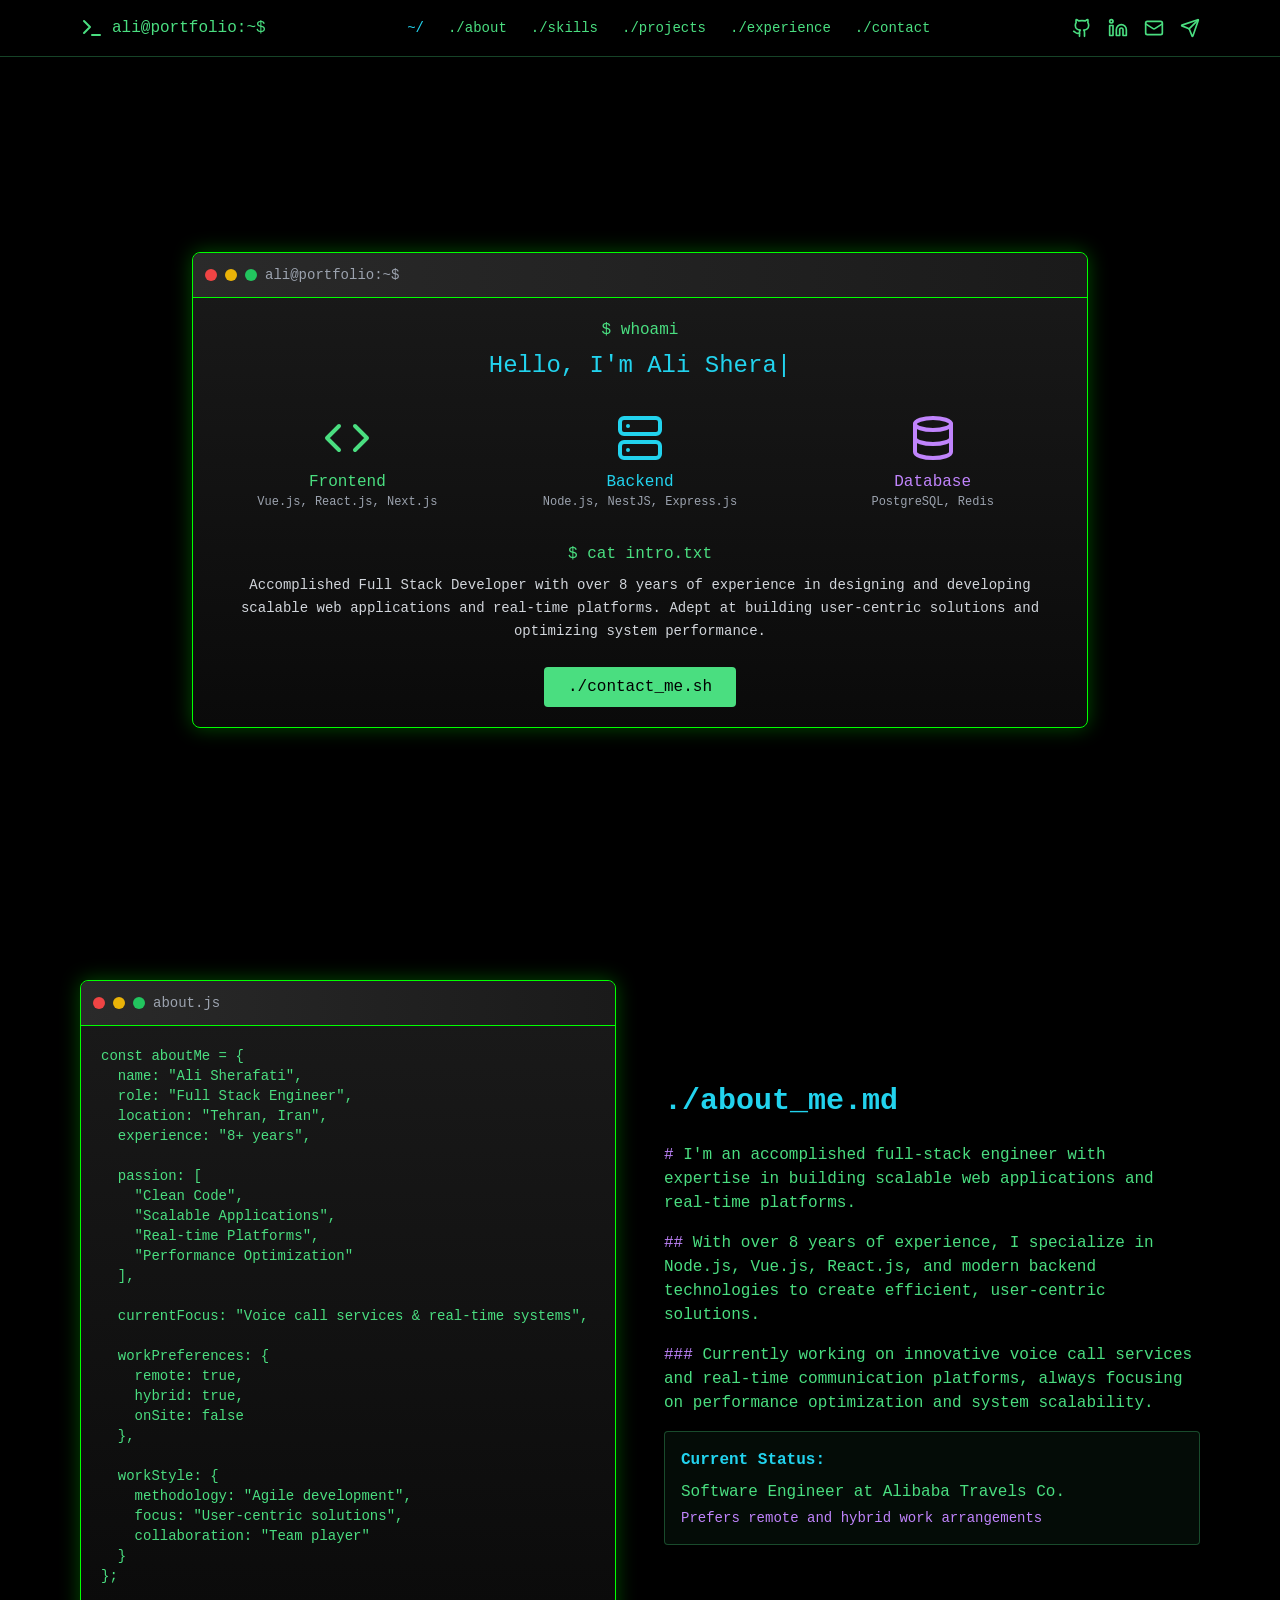
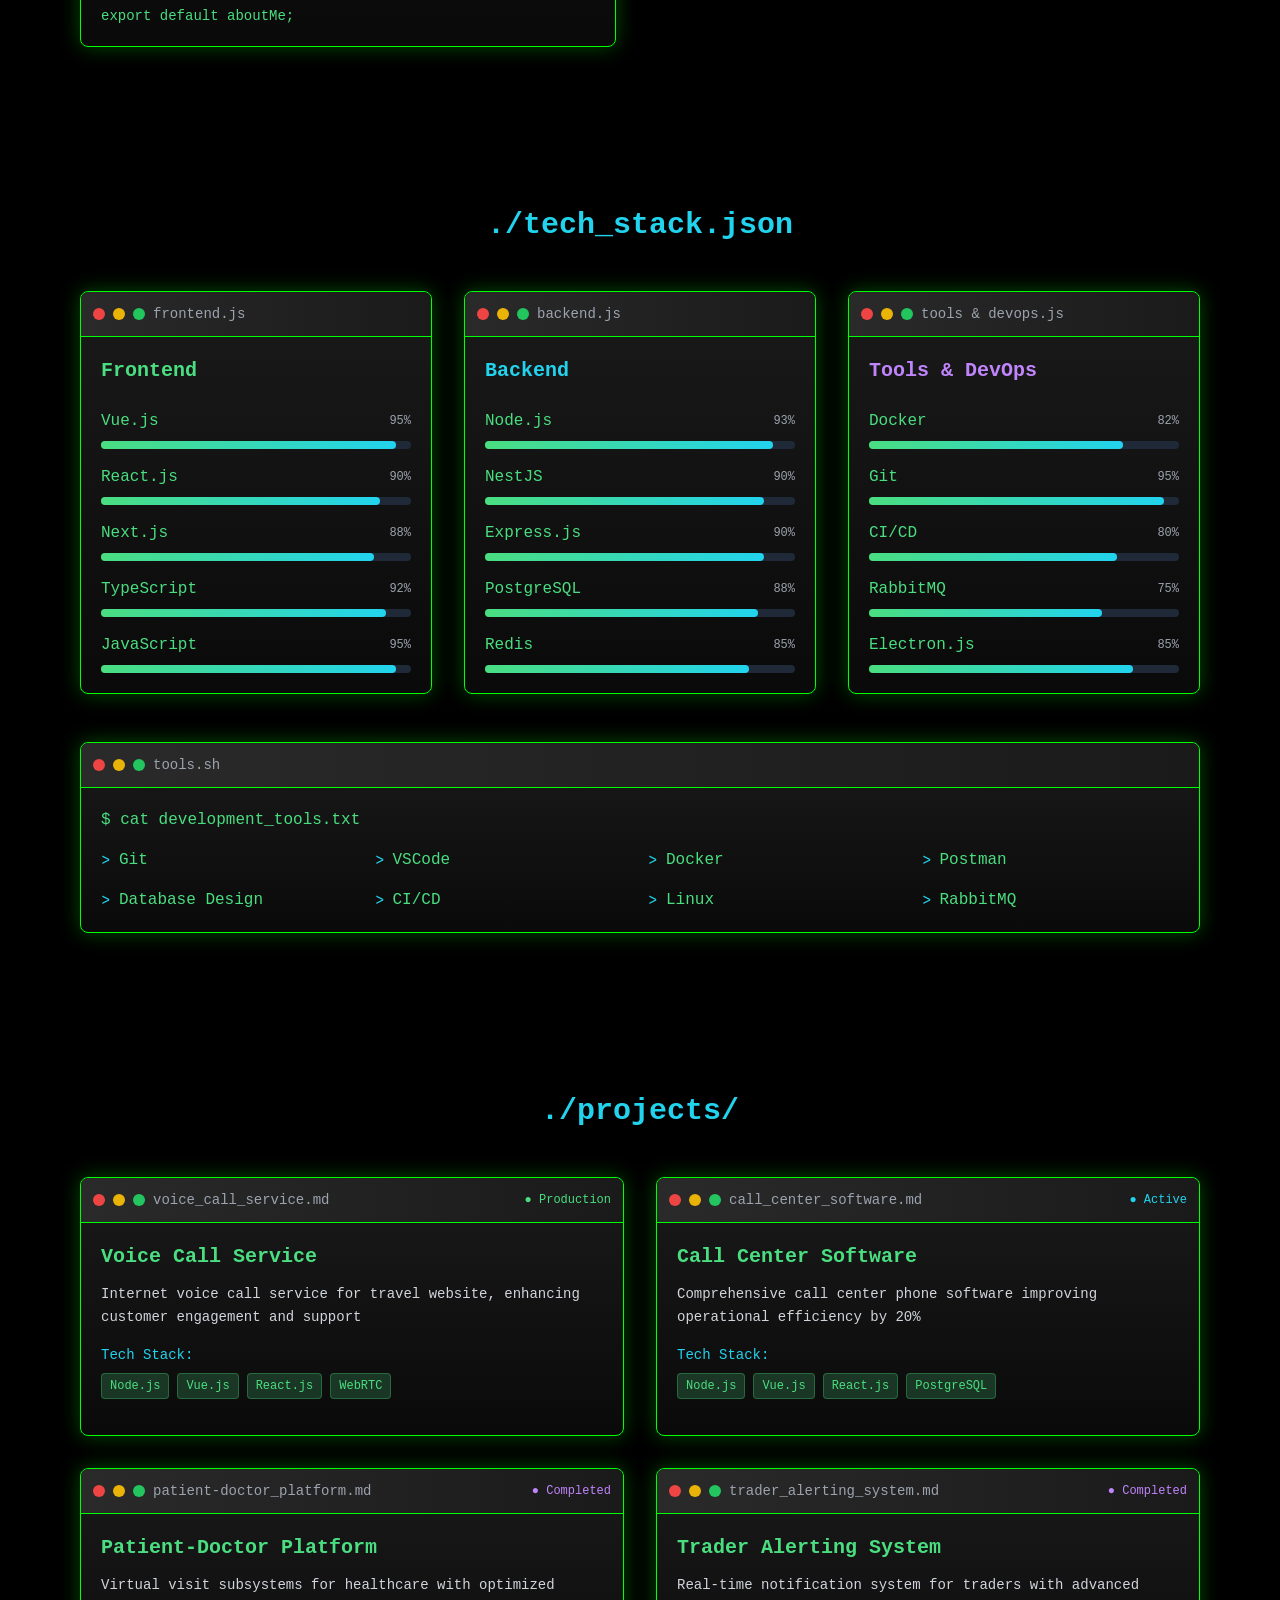
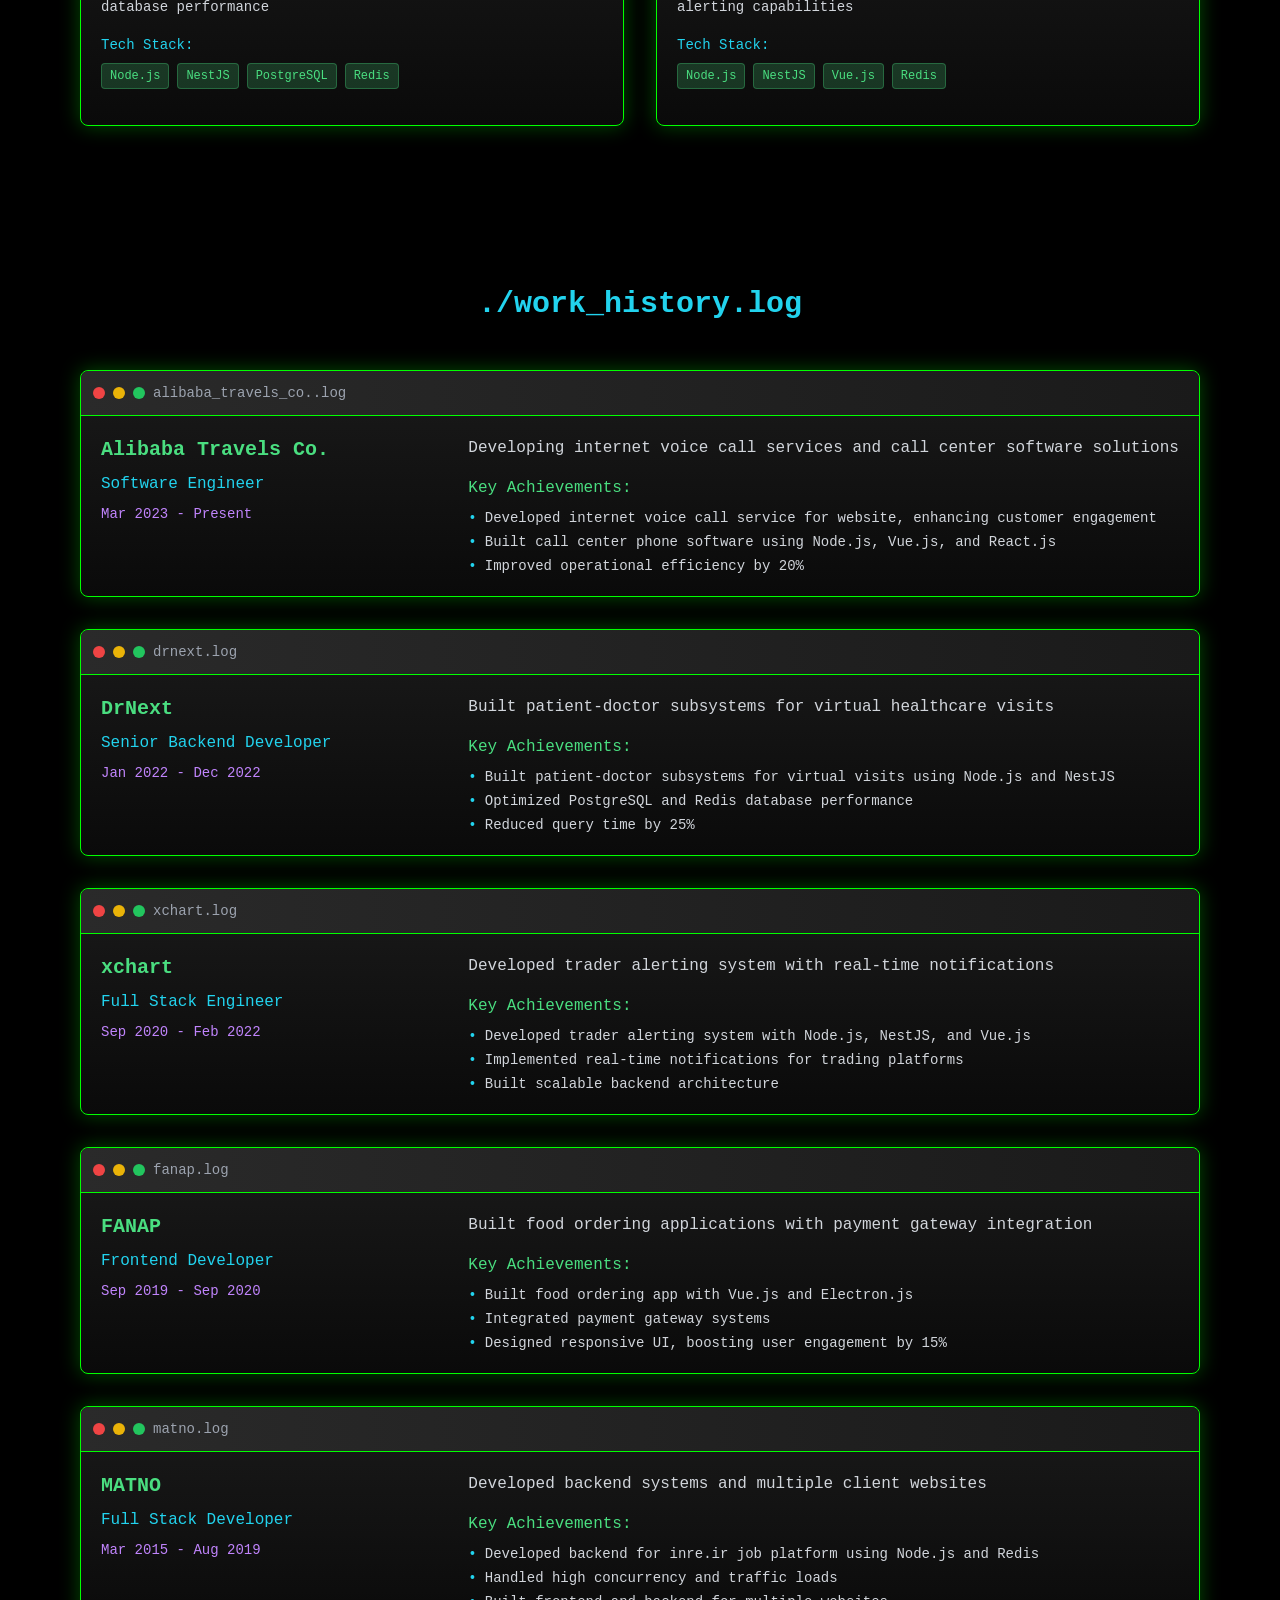
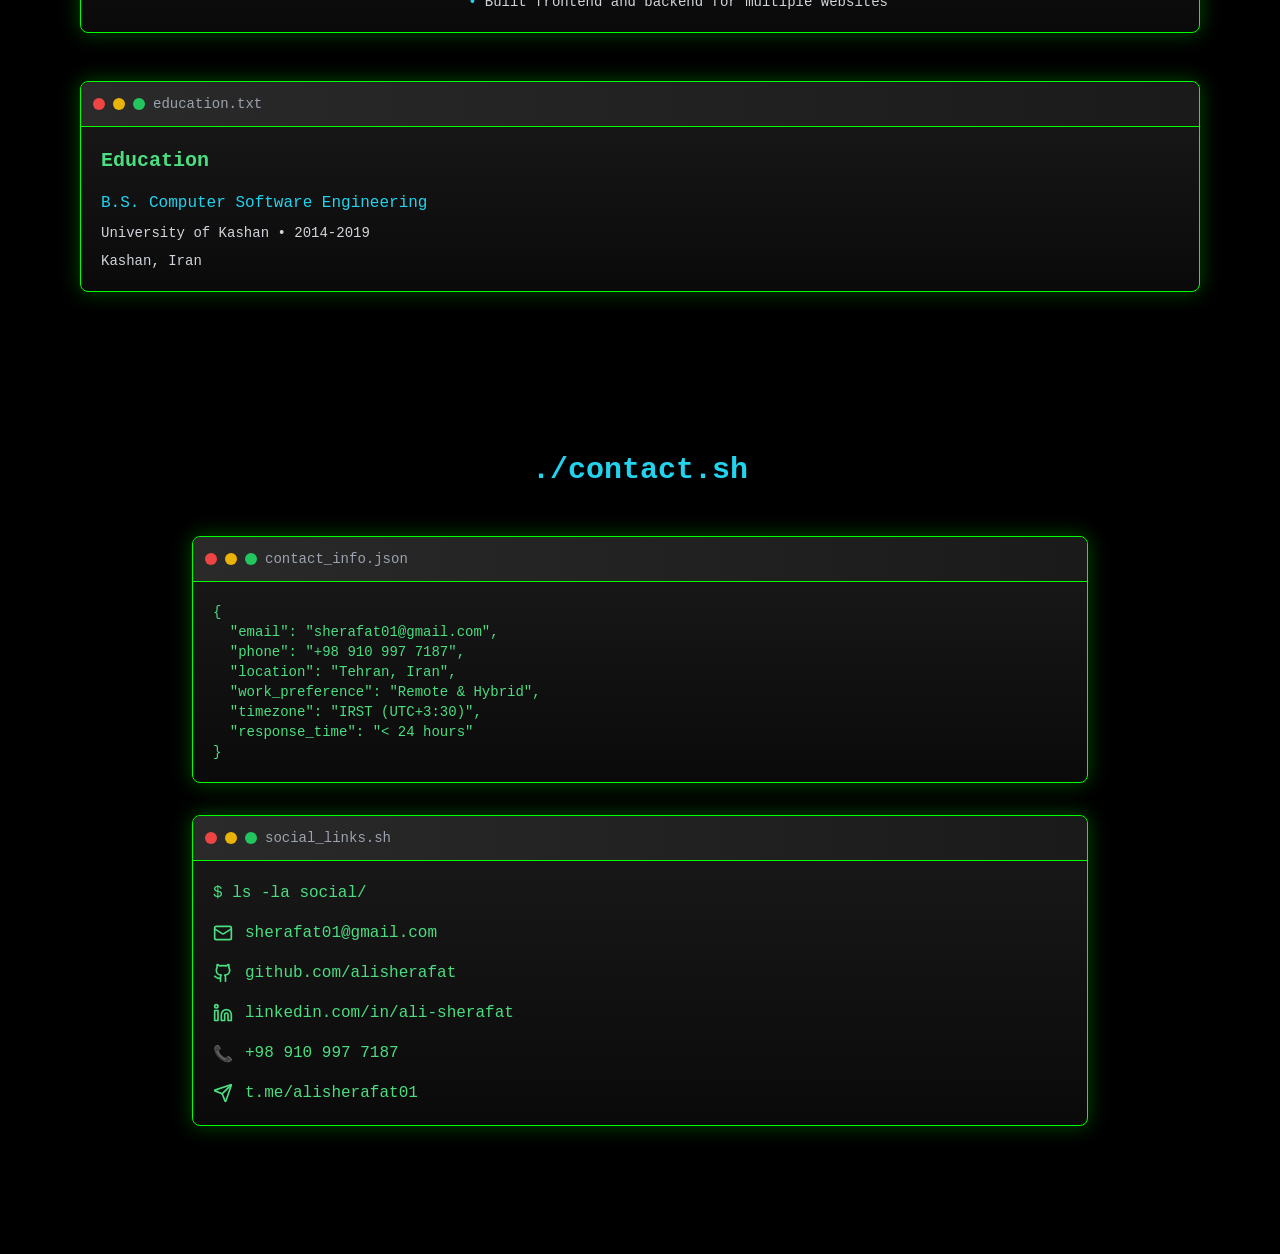
<file: index.html>
<!DOCTYPE html><html lang="en" class="dark"><head><meta charSet="utf-8"/><meta name="viewport" content="width=device-width, initial-scale=1"/><link rel="stylesheet" href="/_next/static/css/a63e95c806334008.css" crossorigin="" data-precedence="next"/><link rel="preload" as="script" fetchPriority="low" href="/_next/static/chunks/webpack-2b789797763a04c6.js" crossorigin=""/><script src="/_next/static/chunks/fd9d1056-293912c3b635b0b5.js" async="" crossorigin=""></script><script src="/_next/static/chunks/472-acbdd466fb21f2fa.js" async="" crossorigin=""></script><script src="/_next/static/chunks/main-app-7c15174559ef774b.js" async="" crossorigin=""></script><script src="/_next/static/chunks/app/page-2a025b56507ba283.js" async=""></script><title>Ali Sherafati - Full Stack Engineer</title><meta name="description" content="Portfolio of an accomplished full stack engineer with 8+ years of experience"/><script src="/_next/static/chunks/polyfills-c67a75d1b6f99dc8.js" crossorigin="" noModule=""></script></head><body class="__variable_e8ce0c __variable_3c557b font-sans bg-black text-green-400 antialiased"><div class="min-h-screen bg-black"><main class="relative min-h-screen bg-black"><canvas class="matrix-bg" style="position:fixed;top:0;left:0;z-index:-1"></canvas><nav class="fixed top-0 left-0 right-0 z-50 bg-black/90 backdrop-blur-sm border-b border-green-400/30"><div class="max-w-6xl mx-auto px-4 py-4"><div class="flex items-center justify-between"><div class="flex items-center space-x-2"><svg xmlns="http://www.w3.org/2000/svg" width="24" height="24" viewBox="0 0 24 24" fill="none" stroke="currentColor" stroke-width="2" stroke-linecap="round" stroke-linejoin="round" class="lucide lucide-terminal w-6 h-6 text-green-400"><polyline points="4 17 10 11 4 5"></polyline><line x1="12" x2="20" y1="19" y2="19"></line></svg><span class="font-mono text-green-400">ali@portfolio:~$</span></div><div class="hidden md:flex items-center space-x-6"><button class="font-mono text-sm transition-colors hover:text-cyan-400 text-cyan-400">~/</button><button class="font-mono text-sm transition-colors hover:text-cyan-400 text-green-400">./about</button><button class="font-mono text-sm transition-colors hover:text-cyan-400 text-green-400">./skills</button><button class="font-mono text-sm transition-colors hover:text-cyan-400 text-green-400">./projects</button><button class="font-mono text-sm transition-colors hover:text-cyan-400 text-green-400">./experience</button><button class="font-mono text-sm transition-colors hover:text-cyan-400 text-green-400">./contact</button></div><div class="flex items-center space-x-4"><a href="https://github.com/alisherafat" target="_blank" rel="noopener noreferrer" class="text-green-400 hover:text-cyan-400 transition-colors"><svg xmlns="http://www.w3.org/2000/svg" width="24" height="24" viewBox="0 0 24 24" fill="none" stroke="currentColor" stroke-width="2" stroke-linecap="round" stroke-linejoin="round" class="lucide lucide-github w-5 h-5"><path d="M15 22v-4a4.8 4.8 0 0 0-1-3.5c3 0 6-2 6-5.5.08-1.25-.27-2.48-1-3.5.28-1.15.28-2.35 0-3.5 0 0-1 0-3 1.5-2.64-.5-5.36-.5-8 0C6 2 5 2 5 2c-.3 1.15-.3 2.35 0 3.5A5.403 5.403 0 0 0 4 9c0 3.5 3 5.5 6 5.5-.39.49-.68 1.05-.85 1.65-.17.6-.22 1.23-.15 1.85v4"></path><path d="M9 18c-4.51 2-5-2-7-2"></path></svg></a><a href="https://www.linkedin.com/in/ali-sherafat" target="_blank" rel="noopener noreferrer" class="text-green-400 hover:text-cyan-400 transition-colors"><svg xmlns="http://www.w3.org/2000/svg" width="24" height="24" viewBox="0 0 24 24" fill="none" stroke="currentColor" stroke-width="2" stroke-linecap="round" stroke-linejoin="round" class="lucide lucide-linkedin w-5 h-5"><path d="M16 8a6 6 0 0 1 6 6v7h-4v-7a2 2 0 0 0-2-2 2 2 0 0 0-2 2v7h-4v-7a6 6 0 0 1 6-6z"></path><rect width="4" height="12" x="2" y="9"></rect><circle cx="4" cy="4" r="2"></circle></svg></a><a href="mailto:sherafat01@gmail.com" class="text-green-400 hover:text-cyan-400 transition-colors"><svg xmlns="http://www.w3.org/2000/svg" width="24" height="24" viewBox="0 0 24 24" fill="none" stroke="currentColor" stroke-width="2" stroke-linecap="round" stroke-linejoin="round" class="lucide lucide-mail w-5 h-5"><rect width="20" height="16" x="2" y="4" rx="2"></rect><path d="m22 7-8.97 5.7a1.94 1.94 0 0 1-2.06 0L2 7"></path></svg></a><a href="https://t.me/alisherafat01" target="_blank" rel="noopener noreferrer" class="text-green-400 hover:text-cyan-400 transition-colors"><svg xmlns="http://www.w3.org/2000/svg" width="24" height="24" viewBox="0 0 24 24" fill="none" stroke="currentColor" stroke-width="2" stroke-linecap="round" stroke-linejoin="round" class="lucide lucide-send w-5 h-5"><path d="M14.536 21.686a.5.5 0 0 0 .937-.024l6.5-19a.496.496 0 0 0-.635-.635l-19 6.5a.5.5 0 0 0-.024.937l7.93 3.18a2 2 0 0 1 1.112 1.11z"></path><path d="m21.854 2.147-10.94 10.939"></path></svg></a></div></div></div></nav><section id="home" class="min-h-screen flex items-center justify-center pt-20"><div class="max-w-6xl mx-auto px-4 text-center"><div class="terminal-window max-w-4xl mx-auto"><div class="terminal-header flex items-center space-x-2"><div class="flex space-x-2"><div class="w-3 h-3 bg-red-500 rounded-full"></div><div class="w-3 h-3 bg-yellow-500 rounded-full"></div><div class="w-3 h-3 bg-green-500 rounded-full"></div></div><span class="font-mono text-sm text-gray-400">ali@portfolio:~$</span></div><div class="terminal-content"><div class="mb-8"><p class="font-mono text-green-400 mb-2">$ whoami</p><div class="font-mono text-xl md:text-2xl text-cyan-400 mb-4"><span class="cursor">|</span></div></div><div class="grid grid-cols-1 md:grid-cols-3 gap-6 mt-8"><div class="text-center"><svg xmlns="http://www.w3.org/2000/svg" width="24" height="24" viewBox="0 0 24 24" fill="none" stroke="currentColor" stroke-width="2" stroke-linecap="round" stroke-linejoin="round" class="lucide lucide-code w-12 h-12 text-green-400 mx-auto mb-2"><polyline points="16 18 22 12 16 6"></polyline><polyline points="8 6 2 12 8 18"></polyline></svg><p class="font-mono text-green-400">Frontend</p><p class="font-mono text-xs text-gray-400">Vue.js, React.js, Next.js</p></div><div class="text-center"><svg xmlns="http://www.w3.org/2000/svg" width="24" height="24" viewBox="0 0 24 24" fill="none" stroke="currentColor" stroke-width="2" stroke-linecap="round" stroke-linejoin="round" class="lucide lucide-server w-12 h-12 text-cyan-400 mx-auto mb-2"><rect width="20" height="8" x="2" y="2" rx="2" ry="2"></rect><rect width="20" height="8" x="2" y="14" rx="2" ry="2"></rect><line x1="6" x2="6.01" y1="6" y2="6"></line><line x1="6" x2="6.01" y1="18" y2="18"></line></svg><p class="font-mono text-cyan-400">Backend</p><p class="font-mono text-xs text-gray-400">Node.js, NestJS, Express.js</p></div><div class="text-center"><svg xmlns="http://www.w3.org/2000/svg" width="24" height="24" viewBox="0 0 24 24" fill="none" stroke="currentColor" stroke-width="2" stroke-linecap="round" stroke-linejoin="round" class="lucide lucide-database w-12 h-12 text-purple-400 mx-auto mb-2"><ellipse cx="12" cy="5" rx="9" ry="3"></ellipse><path d="M3 5V19A9 3 0 0 0 21 19V5"></path><path d="M3 12A9 3 0 0 0 21 12"></path></svg><p class="font-mono text-purple-400">Database</p><p class="font-mono text-xs text-gray-400">PostgreSQL, Redis</p></div></div><div class="mt-8"><p class="font-mono text-green-400 mb-2">$ cat intro.txt</p><p class="font-mono text-gray-300 text-sm leading-relaxed">Accomplished Full Stack Developer with over 8 years of experience in designing and developing scalable web applications and real-time platforms. Adept at building user-centric solutions and optimizing system performance.</p></div><div class="mt-6 flex justify-center"><button class="font-mono text-black bg-green-400 px-6 py-2 rounded hover:bg-cyan-400 transition-colors">./contact_me.sh</button></div></div></div></div></section><section id="about" class="py-20"><div class="max-w-6xl mx-auto px-4"><div class="grid grid-cols-1 lg:grid-cols-2 gap-12 items-center"><div class="terminal-window"><div class="terminal-header flex items-center space-x-2"><div class="flex space-x-2"><div class="w-3 h-3 bg-red-500 rounded-full"></div><div class="w-3 h-3 bg-yellow-500 rounded-full"></div><div class="w-3 h-3 bg-green-500 rounded-full"></div></div><span class="font-mono text-sm text-gray-400">about.js</span></div><div class="terminal-content"><pre class="font-mono text-sm text-green-400">const aboutMe = {
  name: &quot;Ali Sherafati&quot;,
  role: &quot;Full Stack Engineer&quot;,
  location: &quot;Tehran, Iran&quot;,
  experience: &quot;8+ years&quot;,
  
  passion: [
    &quot;Clean Code&quot;,
    &quot;Scalable Applications&quot;,
    &quot;Real-time Platforms&quot;,
    &quot;Performance Optimization&quot;
  ],
  
  currentFocus: &quot;Voice call services &amp; real-time systems&quot;,
  
  workPreferences: {
    remote: true,
    hybrid: true,
    onSite: false
  },
  
  workStyle: {
    methodology: &quot;Agile development&quot;,
    focus: &quot;User-centric solutions&quot;,
    collaboration: &quot;Team player&quot;
  }
};

export default aboutMe;</pre></div></div><div class="space-y-6"><h2 class="text-3xl font-mono font-bold text-cyan-400 glitch">./about_me.md</h2><div class="space-y-4 font-mono text-green-400"><p><span class="text-purple-400"># </span>I&#x27;m an accomplished full-stack engineer with expertise in building scalable web applications and real-time platforms.</p><p><span class="text-purple-400">## </span>With over 8 years of experience, I specialize in Node.js, Vue.js, React.js, and modern backend technologies to create efficient, user-centric solutions.</p><p><span class="text-purple-400">### </span>Currently working on innovative voice call services and real-time communication platforms, always focusing on performance optimization and system scalability.</p><div class="mt-6 p-4 border border-green-400/30 rounded bg-green-400/5"><p class="text-cyan-400 font-semibold mb-2">Current Status:</p><p class="text-green-400">Software Engineer at Alibaba Travels Co.</p><p class="text-purple-400 text-sm mt-1">Prefers remote and hybrid work arrangements</p></div></div></div></div></div></section><section id="skills" class="py-20"><div class="max-w-6xl mx-auto px-4"><h2 class="text-3xl font-mono font-bold text-center text-cyan-400 mb-12 glitch">./tech_stack.json</h2><div class="grid grid-cols-1 lg:grid-cols-3 gap-8"><div class="terminal-window"><div class="terminal-header flex items-center space-x-2"><div class="flex space-x-2"><div class="w-3 h-3 bg-red-500 rounded-full"></div><div class="w-3 h-3 bg-yellow-500 rounded-full"></div><div class="w-3 h-3 bg-green-500 rounded-full"></div></div><span class="font-mono text-sm text-gray-400">frontend<!-- -->.js</span></div><div class="terminal-content"><h3 class="font-mono text-xl font-bold text-green-400 mb-6">Frontend</h3><div class="space-y-4"><div class="space-y-2"><div class="flex justify-between items-center"><span class="font-mono text-green-400">Vue.js</span><span class="font-mono text-xs text-gray-400">95<!-- -->%</span></div><div class="w-full bg-gray-800 rounded-full h-2"><div class="bg-gradient-to-r from-green-400 to-cyan-400 h-2 rounded-full transition-all duration-1000 ease-out" style="width:95%"></div></div></div><div class="space-y-2"><div class="flex justify-between items-center"><span class="font-mono text-green-400">React.js</span><span class="font-mono text-xs text-gray-400">90<!-- -->%</span></div><div class="w-full bg-gray-800 rounded-full h-2"><div class="bg-gradient-to-r from-green-400 to-cyan-400 h-2 rounded-full transition-all duration-1000 ease-out" style="width:90%"></div></div></div><div class="space-y-2"><div class="flex justify-between items-center"><span class="font-mono text-green-400">Next.js</span><span class="font-mono text-xs text-gray-400">88<!-- -->%</span></div><div class="w-full bg-gray-800 rounded-full h-2"><div class="bg-gradient-to-r from-green-400 to-cyan-400 h-2 rounded-full transition-all duration-1000 ease-out" style="width:88%"></div></div></div><div class="space-y-2"><div class="flex justify-between items-center"><span class="font-mono text-green-400">TypeScript</span><span class="font-mono text-xs text-gray-400">92<!-- -->%</span></div><div class="w-full bg-gray-800 rounded-full h-2"><div class="bg-gradient-to-r from-green-400 to-cyan-400 h-2 rounded-full transition-all duration-1000 ease-out" style="width:92%"></div></div></div><div class="space-y-2"><div class="flex justify-between items-center"><span class="font-mono text-green-400">JavaScript</span><span class="font-mono text-xs text-gray-400">95<!-- -->%</span></div><div class="w-full bg-gray-800 rounded-full h-2"><div class="bg-gradient-to-r from-green-400 to-cyan-400 h-2 rounded-full transition-all duration-1000 ease-out" style="width:95%"></div></div></div></div></div></div><div class="terminal-window"><div class="terminal-header flex items-center space-x-2"><div class="flex space-x-2"><div class="w-3 h-3 bg-red-500 rounded-full"></div><div class="w-3 h-3 bg-yellow-500 rounded-full"></div><div class="w-3 h-3 bg-green-500 rounded-full"></div></div><span class="font-mono text-sm text-gray-400">backend<!-- -->.js</span></div><div class="terminal-content"><h3 class="font-mono text-xl font-bold text-cyan-400 mb-6">Backend</h3><div class="space-y-4"><div class="space-y-2"><div class="flex justify-between items-center"><span class="font-mono text-green-400">Node.js</span><span class="font-mono text-xs text-gray-400">93<!-- -->%</span></div><div class="w-full bg-gray-800 rounded-full h-2"><div class="bg-gradient-to-r from-green-400 to-cyan-400 h-2 rounded-full transition-all duration-1000 ease-out" style="width:93%"></div></div></div><div class="space-y-2"><div class="flex justify-between items-center"><span class="font-mono text-green-400">NestJS</span><span class="font-mono text-xs text-gray-400">90<!-- -->%</span></div><div class="w-full bg-gray-800 rounded-full h-2"><div class="bg-gradient-to-r from-green-400 to-cyan-400 h-2 rounded-full transition-all duration-1000 ease-out" style="width:90%"></div></div></div><div class="space-y-2"><div class="flex justify-between items-center"><span class="font-mono text-green-400">Express.js</span><span class="font-mono text-xs text-gray-400">90<!-- -->%</span></div><div class="w-full bg-gray-800 rounded-full h-2"><div class="bg-gradient-to-r from-green-400 to-cyan-400 h-2 rounded-full transition-all duration-1000 ease-out" style="width:90%"></div></div></div><div class="space-y-2"><div class="flex justify-between items-center"><span class="font-mono text-green-400">PostgreSQL</span><span class="font-mono text-xs text-gray-400">88<!-- -->%</span></div><div class="w-full bg-gray-800 rounded-full h-2"><div class="bg-gradient-to-r from-green-400 to-cyan-400 h-2 rounded-full transition-all duration-1000 ease-out" style="width:88%"></div></div></div><div class="space-y-2"><div class="flex justify-between items-center"><span class="font-mono text-green-400">Redis</span><span class="font-mono text-xs text-gray-400">85<!-- -->%</span></div><div class="w-full bg-gray-800 rounded-full h-2"><div class="bg-gradient-to-r from-green-400 to-cyan-400 h-2 rounded-full transition-all duration-1000 ease-out" style="width:85%"></div></div></div></div></div></div><div class="terminal-window"><div class="terminal-header flex items-center space-x-2"><div class="flex space-x-2"><div class="w-3 h-3 bg-red-500 rounded-full"></div><div class="w-3 h-3 bg-yellow-500 rounded-full"></div><div class="w-3 h-3 bg-green-500 rounded-full"></div></div><span class="font-mono text-sm text-gray-400">tools &amp; devops<!-- -->.js</span></div><div class="terminal-content"><h3 class="font-mono text-xl font-bold text-purple-400 mb-6">Tools &amp; DevOps</h3><div class="space-y-4"><div class="space-y-2"><div class="flex justify-between items-center"><span class="font-mono text-green-400">Docker</span><span class="font-mono text-xs text-gray-400">82<!-- -->%</span></div><div class="w-full bg-gray-800 rounded-full h-2"><div class="bg-gradient-to-r from-green-400 to-cyan-400 h-2 rounded-full transition-all duration-1000 ease-out" style="width:82%"></div></div></div><div class="space-y-2"><div class="flex justify-between items-center"><span class="font-mono text-green-400">Git</span><span class="font-mono text-xs text-gray-400">95<!-- -->%</span></div><div class="w-full bg-gray-800 rounded-full h-2"><div class="bg-gradient-to-r from-green-400 to-cyan-400 h-2 rounded-full transition-all duration-1000 ease-out" style="width:95%"></div></div></div><div class="space-y-2"><div class="flex justify-between items-center"><span class="font-mono text-green-400">CI/CD</span><span class="font-mono text-xs text-gray-400">80<!-- -->%</span></div><div class="w-full bg-gray-800 rounded-full h-2"><div class="bg-gradient-to-r from-green-400 to-cyan-400 h-2 rounded-full transition-all duration-1000 ease-out" style="width:80%"></div></div></div><div class="space-y-2"><div class="flex justify-between items-center"><span class="font-mono text-green-400">RabbitMQ</span><span class="font-mono text-xs text-gray-400">75<!-- -->%</span></div><div class="w-full bg-gray-800 rounded-full h-2"><div class="bg-gradient-to-r from-green-400 to-cyan-400 h-2 rounded-full transition-all duration-1000 ease-out" style="width:75%"></div></div></div><div class="space-y-2"><div class="flex justify-between items-center"><span class="font-mono text-green-400">Electron.js</span><span class="font-mono text-xs text-gray-400">85<!-- -->%</span></div><div class="w-full bg-gray-800 rounded-full h-2"><div class="bg-gradient-to-r from-green-400 to-cyan-400 h-2 rounded-full transition-all duration-1000 ease-out" style="width:85%"></div></div></div></div></div></div></div><div class="mt-12 terminal-window"><div class="terminal-header flex items-center space-x-2"><div class="flex space-x-2"><div class="w-3 h-3 bg-red-500 rounded-full"></div><div class="w-3 h-3 bg-yellow-500 rounded-full"></div><div class="w-3 h-3 bg-green-500 rounded-full"></div></div><span class="font-mono text-sm text-gray-400">tools.sh</span></div><div class="terminal-content"><p class="font-mono text-green-400 mb-4">$ cat development_tools.txt</p><div class="grid grid-cols-2 md:grid-cols-4 gap-4"><div class="flex items-center space-x-2"><span class="text-cyan-400">&gt;</span><span class="font-mono text-green-400">Git</span></div><div class="flex items-center space-x-2"><span class="text-cyan-400">&gt;</span><span class="font-mono text-green-400">VSCode</span></div><div class="flex items-center space-x-2"><span class="text-cyan-400">&gt;</span><span class="font-mono text-green-400">Docker</span></div><div class="flex items-center space-x-2"><span class="text-cyan-400">&gt;</span><span class="font-mono text-green-400">Postman</span></div><div class="flex items-center space-x-2"><span class="text-cyan-400">&gt;</span><span class="font-mono text-green-400">Database Design</span></div><div class="flex items-center space-x-2"><span class="text-cyan-400">&gt;</span><span class="font-mono text-green-400">CI/CD</span></div><div class="flex items-center space-x-2"><span class="text-cyan-400">&gt;</span><span class="font-mono text-green-400">Linux</span></div><div class="flex items-center space-x-2"><span class="text-cyan-400">&gt;</span><span class="font-mono text-green-400">RabbitMQ</span></div></div></div></div></div></section><section id="projects" class="py-20"><div class="max-w-6xl mx-auto px-4"><h2 class="text-3xl font-mono font-bold text-center text-cyan-400 mb-12 glitch">./projects/</h2><div class="grid grid-cols-1 lg:grid-cols-2 gap-8"><div class="terminal-window hover:scale-105 transition-transform duration-300"><div class="terminal-header flex items-center justify-between"><div class="flex items-center space-x-2"><div class="flex space-x-2"><div class="w-3 h-3 bg-red-500 rounded-full"></div><div class="w-3 h-3 bg-yellow-500 rounded-full"></div><div class="w-3 h-3 bg-green-500 rounded-full"></div></div><span class="font-mono text-sm text-gray-400">voice_call_service<!-- -->.md</span></div><div class="flex items-center space-x-2"><span class="font-mono text-xs text-green-400">● <!-- -->Production</span></div></div><div class="terminal-content"><h3 class="font-mono text-xl font-bold text-green-400 mb-3">Voice Call Service</h3><p class="font-mono text-gray-300 text-sm mb-4 leading-relaxed">Internet voice call service for travel website, enhancing customer engagement and support</p><div class="mb-4"><p class="font-mono text-cyan-400 text-sm mb-2">Tech Stack:</p><div class="flex flex-wrap gap-2"><span class="font-mono text-xs bg-green-400/20 text-green-400 px-2 py-1 rounded border border-green-400/30">Node.js</span><span class="font-mono text-xs bg-green-400/20 text-green-400 px-2 py-1 rounded border border-green-400/30">Vue.js</span><span class="font-mono text-xs bg-green-400/20 text-green-400 px-2 py-1 rounded border border-green-400/30">React.js</span><span class="font-mono text-xs bg-green-400/20 text-green-400 px-2 py-1 rounded border border-green-400/30">WebRTC</span></div></div></div></div><div class="terminal-window hover:scale-105 transition-transform duration-300"><div class="terminal-header flex items-center justify-between"><div class="flex items-center space-x-2"><div class="flex space-x-2"><div class="w-3 h-3 bg-red-500 rounded-full"></div><div class="w-3 h-3 bg-yellow-500 rounded-full"></div><div class="w-3 h-3 bg-green-500 rounded-full"></div></div><span class="font-mono text-sm text-gray-400">call_center_software<!-- -->.md</span></div><div class="flex items-center space-x-2"><span class="font-mono text-xs text-cyan-400">● <!-- -->Active</span></div></div><div class="terminal-content"><h3 class="font-mono text-xl font-bold text-green-400 mb-3">Call Center Software</h3><p class="font-mono text-gray-300 text-sm mb-4 leading-relaxed">Comprehensive call center phone software improving operational efficiency by 20%</p><div class="mb-4"><p class="font-mono text-cyan-400 text-sm mb-2">Tech Stack:</p><div class="flex flex-wrap gap-2"><span class="font-mono text-xs bg-green-400/20 text-green-400 px-2 py-1 rounded border border-green-400/30">Node.js</span><span class="font-mono text-xs bg-green-400/20 text-green-400 px-2 py-1 rounded border border-green-400/30">Vue.js</span><span class="font-mono text-xs bg-green-400/20 text-green-400 px-2 py-1 rounded border border-green-400/30">React.js</span><span class="font-mono text-xs bg-green-400/20 text-green-400 px-2 py-1 rounded border border-green-400/30">PostgreSQL</span></div></div></div></div><div class="terminal-window hover:scale-105 transition-transform duration-300"><div class="terminal-header flex items-center justify-between"><div class="flex items-center space-x-2"><div class="flex space-x-2"><div class="w-3 h-3 bg-red-500 rounded-full"></div><div class="w-3 h-3 bg-yellow-500 rounded-full"></div><div class="w-3 h-3 bg-green-500 rounded-full"></div></div><span class="font-mono text-sm text-gray-400">patient-doctor_platform<!-- -->.md</span></div><div class="flex items-center space-x-2"><span class="font-mono text-xs text-purple-400">● <!-- -->Completed</span></div></div><div class="terminal-content"><h3 class="font-mono text-xl font-bold text-green-400 mb-3">Patient-Doctor Platform</h3><p class="font-mono text-gray-300 text-sm mb-4 leading-relaxed">Virtual visit subsystems for healthcare with optimized database performance</p><div class="mb-4"><p class="font-mono text-cyan-400 text-sm mb-2">Tech Stack:</p><div class="flex flex-wrap gap-2"><span class="font-mono text-xs bg-green-400/20 text-green-400 px-2 py-1 rounded border border-green-400/30">Node.js</span><span class="font-mono text-xs bg-green-400/20 text-green-400 px-2 py-1 rounded border border-green-400/30">NestJS</span><span class="font-mono text-xs bg-green-400/20 text-green-400 px-2 py-1 rounded border border-green-400/30">PostgreSQL</span><span class="font-mono text-xs bg-green-400/20 text-green-400 px-2 py-1 rounded border border-green-400/30">Redis</span></div></div></div></div><div class="terminal-window hover:scale-105 transition-transform duration-300"><div class="terminal-header flex items-center justify-between"><div class="flex items-center space-x-2"><div class="flex space-x-2"><div class="w-3 h-3 bg-red-500 rounded-full"></div><div class="w-3 h-3 bg-yellow-500 rounded-full"></div><div class="w-3 h-3 bg-green-500 rounded-full"></div></div><span class="font-mono text-sm text-gray-400">trader_alerting_system<!-- -->.md</span></div><div class="flex items-center space-x-2"><span class="font-mono text-xs text-purple-400">● <!-- -->Completed</span></div></div><div class="terminal-content"><h3 class="font-mono text-xl font-bold text-green-400 mb-3">Trader Alerting System</h3><p class="font-mono text-gray-300 text-sm mb-4 leading-relaxed">Real-time notification system for traders with advanced alerting capabilities</p><div class="mb-4"><p class="font-mono text-cyan-400 text-sm mb-2">Tech Stack:</p><div class="flex flex-wrap gap-2"><span class="font-mono text-xs bg-green-400/20 text-green-400 px-2 py-1 rounded border border-green-400/30">Node.js</span><span class="font-mono text-xs bg-green-400/20 text-green-400 px-2 py-1 rounded border border-green-400/30">NestJS</span><span class="font-mono text-xs bg-green-400/20 text-green-400 px-2 py-1 rounded border border-green-400/30">Vue.js</span><span class="font-mono text-xs bg-green-400/20 text-green-400 px-2 py-1 rounded border border-green-400/30">Redis</span></div></div></div></div></div></div></section><section id="experience" class="py-20"><div class="max-w-6xl mx-auto px-4"><h2 class="text-3xl font-mono font-bold text-center text-cyan-400 mb-12 glitch">./work_history.log</h2><div class="space-y-8"><div class="terminal-window"><div class="terminal-header flex items-center space-x-2"><div class="flex space-x-2"><div class="w-3 h-3 bg-red-500 rounded-full"></div><div class="w-3 h-3 bg-yellow-500 rounded-full"></div><div class="w-3 h-3 bg-green-500 rounded-full"></div></div><span class="font-mono text-sm text-gray-400">alibaba_travels_co.<!-- -->.log</span></div><div class="terminal-content"><div class="grid grid-cols-1 lg:grid-cols-3 gap-6"><div class="lg:col-span-1"><h3 class="font-mono text-xl font-bold text-green-400 mb-2">Alibaba Travels Co.</h3><p class="font-mono text-cyan-400 mb-2">Software Engineer</p><p class="font-mono text-purple-400 text-sm">Mar 2023 - Present</p></div><div class="lg:col-span-2"><p class="font-mono text-gray-300 mb-4">Developing internet voice call services and call center software solutions</p><div><p class="font-mono text-green-400 mb-2">Key Achievements:</p><ul class="space-y-1"><li class="font-mono text-gray-300 text-sm flex items-start"><span class="text-cyan-400 mr-2">•</span>Developed internet voice call service for website, enhancing customer engagement</li><li class="font-mono text-gray-300 text-sm flex items-start"><span class="text-cyan-400 mr-2">•</span>Built call center phone software using Node.js, Vue.js, and React.js</li><li class="font-mono text-gray-300 text-sm flex items-start"><span class="text-cyan-400 mr-2">•</span>Improved operational efficiency by 20%</li></ul></div></div></div></div></div><div class="terminal-window"><div class="terminal-header flex items-center space-x-2"><div class="flex space-x-2"><div class="w-3 h-3 bg-red-500 rounded-full"></div><div class="w-3 h-3 bg-yellow-500 rounded-full"></div><div class="w-3 h-3 bg-green-500 rounded-full"></div></div><span class="font-mono text-sm text-gray-400">drnext<!-- -->.log</span></div><div class="terminal-content"><div class="grid grid-cols-1 lg:grid-cols-3 gap-6"><div class="lg:col-span-1"><h3 class="font-mono text-xl font-bold text-green-400 mb-2">DrNext</h3><p class="font-mono text-cyan-400 mb-2">Senior Backend Developer</p><p class="font-mono text-purple-400 text-sm">Jan 2022 - Dec 2022</p></div><div class="lg:col-span-2"><p class="font-mono text-gray-300 mb-4">Built patient-doctor subsystems for virtual healthcare visits</p><div><p class="font-mono text-green-400 mb-2">Key Achievements:</p><ul class="space-y-1"><li class="font-mono text-gray-300 text-sm flex items-start"><span class="text-cyan-400 mr-2">•</span>Built patient-doctor subsystems for virtual visits using Node.js and NestJS</li><li class="font-mono text-gray-300 text-sm flex items-start"><span class="text-cyan-400 mr-2">•</span>Optimized PostgreSQL and Redis database performance</li><li class="font-mono text-gray-300 text-sm flex items-start"><span class="text-cyan-400 mr-2">•</span>Reduced query time by 25%</li></ul></div></div></div></div></div><div class="terminal-window"><div class="terminal-header flex items-center space-x-2"><div class="flex space-x-2"><div class="w-3 h-3 bg-red-500 rounded-full"></div><div class="w-3 h-3 bg-yellow-500 rounded-full"></div><div class="w-3 h-3 bg-green-500 rounded-full"></div></div><span class="font-mono text-sm text-gray-400">xchart<!-- -->.log</span></div><div class="terminal-content"><div class="grid grid-cols-1 lg:grid-cols-3 gap-6"><div class="lg:col-span-1"><h3 class="font-mono text-xl font-bold text-green-400 mb-2">xchart</h3><p class="font-mono text-cyan-400 mb-2">Full Stack Engineer</p><p class="font-mono text-purple-400 text-sm">Sep 2020 - Feb 2022</p></div><div class="lg:col-span-2"><p class="font-mono text-gray-300 mb-4">Developed trader alerting system with real-time notifications</p><div><p class="font-mono text-green-400 mb-2">Key Achievements:</p><ul class="space-y-1"><li class="font-mono text-gray-300 text-sm flex items-start"><span class="text-cyan-400 mr-2">•</span>Developed trader alerting system with Node.js, NestJS, and Vue.js</li><li class="font-mono text-gray-300 text-sm flex items-start"><span class="text-cyan-400 mr-2">•</span>Implemented real-time notifications for trading platforms</li><li class="font-mono text-gray-300 text-sm flex items-start"><span class="text-cyan-400 mr-2">•</span>Built scalable backend architecture</li></ul></div></div></div></div></div><div class="terminal-window"><div class="terminal-header flex items-center space-x-2"><div class="flex space-x-2"><div class="w-3 h-3 bg-red-500 rounded-full"></div><div class="w-3 h-3 bg-yellow-500 rounded-full"></div><div class="w-3 h-3 bg-green-500 rounded-full"></div></div><span class="font-mono text-sm text-gray-400">fanap<!-- -->.log</span></div><div class="terminal-content"><div class="grid grid-cols-1 lg:grid-cols-3 gap-6"><div class="lg:col-span-1"><h3 class="font-mono text-xl font-bold text-green-400 mb-2">FANAP</h3><p class="font-mono text-cyan-400 mb-2">Frontend Developer</p><p class="font-mono text-purple-400 text-sm">Sep 2019 - Sep 2020</p></div><div class="lg:col-span-2"><p class="font-mono text-gray-300 mb-4">Built food ordering applications with payment gateway integration</p><div><p class="font-mono text-green-400 mb-2">Key Achievements:</p><ul class="space-y-1"><li class="font-mono text-gray-300 text-sm flex items-start"><span class="text-cyan-400 mr-2">•</span>Built food ordering app with Vue.js and Electron.js</li><li class="font-mono text-gray-300 text-sm flex items-start"><span class="text-cyan-400 mr-2">•</span>Integrated payment gateway systems</li><li class="font-mono text-gray-300 text-sm flex items-start"><span class="text-cyan-400 mr-2">•</span>Designed responsive UI, boosting user engagement by 15%</li></ul></div></div></div></div></div><div class="terminal-window"><div class="terminal-header flex items-center space-x-2"><div class="flex space-x-2"><div class="w-3 h-3 bg-red-500 rounded-full"></div><div class="w-3 h-3 bg-yellow-500 rounded-full"></div><div class="w-3 h-3 bg-green-500 rounded-full"></div></div><span class="font-mono text-sm text-gray-400">matno<!-- -->.log</span></div><div class="terminal-content"><div class="grid grid-cols-1 lg:grid-cols-3 gap-6"><div class="lg:col-span-1"><h3 class="font-mono text-xl font-bold text-green-400 mb-2">MATNO</h3><p class="font-mono text-cyan-400 mb-2">Full Stack Developer</p><p class="font-mono text-purple-400 text-sm">Mar 2015 - Aug 2019</p></div><div class="lg:col-span-2"><p class="font-mono text-gray-300 mb-4">Developed backend systems and multiple client websites</p><div><p class="font-mono text-green-400 mb-2">Key Achievements:</p><ul class="space-y-1"><li class="font-mono text-gray-300 text-sm flex items-start"><span class="text-cyan-400 mr-2">•</span>Developed backend for inre.ir job platform using Node.js and Redis</li><li class="font-mono text-gray-300 text-sm flex items-start"><span class="text-cyan-400 mr-2">•</span>Handled high concurrency and traffic loads</li><li class="font-mono text-gray-300 text-sm flex items-start"><span class="text-cyan-400 mr-2">•</span>Built frontend and backend for multiple websites</li></ul></div></div></div></div></div></div><div class="mt-12 terminal-window"><div class="terminal-header flex items-center space-x-2"><div class="flex space-x-2"><div class="w-3 h-3 bg-red-500 rounded-full"></div><div class="w-3 h-3 bg-yellow-500 rounded-full"></div><div class="w-3 h-3 bg-green-500 rounded-full"></div></div><span class="font-mono text-sm text-gray-400">education.txt</span></div><div class="terminal-content"><h3 class="font-mono text-xl font-bold text-green-400 mb-4">Education</h3><div class="space-y-2"><p class="font-mono text-cyan-400">B.S. Computer Software Engineering</p><p class="font-mono text-gray-300 text-sm">University of Kashan • 2014-2019</p><p class="font-mono text-gray-300 text-sm">Kashan, Iran</p></div></div></div></div></section><section id="contact" class="py-20 pb-32"><div class="max-w-6xl mx-auto px-4"><h2 class="text-3xl font-mono font-bold text-center text-cyan-400 mb-12 glitch">./contact.sh</h2><div class="max-w-4xl mx-auto"><div class="space-y-8"><div class="terminal-window"><div class="terminal-header flex items-center space-x-2"><div class="flex space-x-2"><div class="w-3 h-3 bg-red-500 rounded-full"></div><div class="w-3 h-3 bg-yellow-500 rounded-full"></div><div class="w-3 h-3 bg-green-500 rounded-full"></div></div><span class="font-mono text-sm text-gray-400">contact_info.json</span></div><div class="terminal-content"><pre class="font-mono text-sm text-green-400">{
  &quot;email&quot;: &quot;sherafat01@gmail.com&quot;,
  &quot;phone&quot;: &quot;+98 910 997 7187&quot;,
  &quot;location&quot;: &quot;Tehran, Iran&quot;,
  &quot;work_preference&quot;: &quot;Remote &amp; Hybrid&quot;,
  &quot;timezone&quot;: &quot;IRST (UTC+3:30)&quot;,
  &quot;response_time&quot;: &quot;&lt; 24 hours&quot;
}</pre></div></div><div class="terminal-window"><div class="terminal-header flex items-center space-x-2"><div class="flex space-x-2"><div class="w-3 h-3 bg-red-500 rounded-full"></div><div class="w-3 h-3 bg-yellow-500 rounded-full"></div><div class="w-3 h-3 bg-green-500 rounded-full"></div></div><span class="font-mono text-sm text-gray-400">social_links.sh</span></div><div class="terminal-content"><p class="font-mono text-green-400 mb-4">$ ls -la social/</p><div class="space-y-4"><a href="mailto:sherafat01@gmail.com" class="flex items-center space-x-3 font-mono text-green-400 hover:text-cyan-400 transition-colors"><svg xmlns="http://www.w3.org/2000/svg" width="24" height="24" viewBox="0 0 24 24" fill="none" stroke="currentColor" stroke-width="2" stroke-linecap="round" stroke-linejoin="round" class="lucide lucide-mail w-5 h-5"><rect width="20" height="16" x="2" y="4" rx="2"></rect><path d="m22 7-8.97 5.7a1.94 1.94 0 0 1-2.06 0L2 7"></path></svg><span>sherafat01@gmail.com</span></a><a href="https://github.com/alisherafat" target="_blank" rel="noopener noreferrer" class="flex items-center space-x-3 font-mono text-green-400 hover:text-cyan-400 transition-colors"><svg xmlns="http://www.w3.org/2000/svg" width="24" height="24" viewBox="0 0 24 24" fill="none" stroke="currentColor" stroke-width="2" stroke-linecap="round" stroke-linejoin="round" class="lucide lucide-github w-5 h-5"><path d="M15 22v-4a4.8 4.8 0 0 0-1-3.5c3 0 6-2 6-5.5.08-1.25-.27-2.48-1-3.5.28-1.15.28-2.35 0-3.5 0 0-1 0-3 1.5-2.64-.5-5.36-.5-8 0C6 2 5 2 5 2c-.3 1.15-.3 2.35 0 3.5A5.403 5.403 0 0 0 4 9c0 3.5 3 5.5 6 5.5-.39.49-.68 1.05-.85 1.65-.17.6-.22 1.23-.15 1.85v4"></path><path d="M9 18c-4.51 2-5-2-7-2"></path></svg><span>github.com/alisherafat</span></a><a href="https://www.linkedin.com/in/ali-sherafat" target="_blank" rel="noopener noreferrer" class="flex items-center space-x-3 font-mono text-green-400 hover:text-cyan-400 transition-colors"><svg xmlns="http://www.w3.org/2000/svg" width="24" height="24" viewBox="0 0 24 24" fill="none" stroke="currentColor" stroke-width="2" stroke-linecap="round" stroke-linejoin="round" class="lucide lucide-linkedin w-5 h-5"><path d="M16 8a6 6 0 0 1 6 6v7h-4v-7a2 2 0 0 0-2-2 2 2 0 0 0-2 2v7h-4v-7a6 6 0 0 1 6-6z"></path><rect width="4" height="12" x="2" y="9"></rect><circle cx="4" cy="4" r="2"></circle></svg><span>linkedin.com/in/ali-sherafat</span></a><a href="tel:+989109977187" class="flex items-center space-x-3 font-mono text-green-400 hover:text-cyan-400 transition-colors"><span class="w-5 h-5 text-center">📞</span><span>+98 910 997 7187</span></a><a href="https://t.me/alisherafat01" target="_blank" rel="noopener noreferrer" class="flex items-center space-x-3 font-mono text-green-400 hover:text-cyan-400 transition-colors"><svg xmlns="http://www.w3.org/2000/svg" width="24" height="24" viewBox="0 0 24 24" fill="none" stroke="currentColor" stroke-width="2" stroke-linecap="round" stroke-linejoin="round" class="lucide lucide-send w-5 h-5"><path d="M14.536 21.686a.5.5 0 0 0 .937-.024l6.5-19a.496.496 0 0 0-.635-.635l-19 6.5a.5.5 0 0 0-.024.937l7.93 3.18a2 2 0 0 1 1.112 1.11z"></path><path d="m21.854 2.147-10.94 10.939"></path></svg><span>t.me/alisherafat01</span></a></div></div></div></div></div></div></section></main></div><script src="/_next/static/chunks/webpack-2b789797763a04c6.js" crossorigin="" async=""></script><script>(self.__next_f=self.__next_f||[]).push([0]);self.__next_f.push([2,null])</script><script>self.__next_f.push([1,"1:HL[\"/_next/static/css/a63e95c806334008.css\",\"style\",{\"crossOrigin\":\"\"}]\n0:\"$L2\"\n"])</script><script>self.__next_f.push([1,"3:I[3728,[],\"\"]\n5:I[9928,[],\"\"]\n6:I[6954,[],\"\"]\n7:I[7264,[],\"\"]\n9:I[8297,[],\"\"]\na:I[734,[\"931\",\"static/chunks/app/page-2a025b56507ba283.js\"],\"\"]\n"])</script><script>self.__next_f.push([1,"2:[[[\"$\",\"link\",\"0\",{\"rel\":\"stylesheet\",\"href\":\"/_next/static/css/a63e95c806334008.css\",\"precedence\":\"next\",\"crossOrigin\":\"\"}]],[\"$\",\"$L3\",null,{\"buildId\":\"GFetTqpUMvyyt5egZO921\",\"assetPrefix\":\"\",\"initialCanonicalUrl\":\"/\",\"initialTree\":[\"\",{\"children\":[\"__PAGE__\",{}]},\"$undefined\",\"$undefined\",true],\"initialHead\":[false,\"$L4\"],\"globalErrorComponent\":\"$5\",\"children\":[null,[\"$\",\"html\",null,{\"lang\":\"en\",\"className\":\"dark\",\"children\":[\"$\",\"body\",null,{\"className\":\"__variable_e8ce0c __variable_3c557b font-sans bg-black text-green-400 antialiased\",\"children\":[\"$\",\"div\",null,{\"className\":\"min-h-screen bg-black\",\"children\":[\"$\",\"$L6\",null,{\"parallelRouterKey\":\"children\",\"segmentPath\":[\"children\"],\"loading\":\"$undefined\",\"loadingStyles\":\"$undefined\",\"hasLoading\":false,\"error\":\"$undefined\",\"errorStyles\":\"$undefined\",\"template\":[\"$\",\"$L7\",null,{}],\"templateStyles\":\"$undefined\",\"notFound\":[[\"$\",\"title\",null,{\"children\":\"404: This page could not be found.\"}],[\"$\",\"div\",null,{\"style\":{\"fontFamily\":\"system-ui,\\\"Segoe UI\\\",Roboto,Helvetica,Arial,sans-serif,\\\"Apple Color Emoji\\\",\\\"Segoe UI Emoji\\\"\",\"height\":\"100vh\",\"textAlign\":\"center\",\"display\":\"flex\",\"flexDirection\":\"column\",\"alignItems\":\"center\",\"justifyContent\":\"center\"},\"children\":[\"$\",\"div\",null,{\"children\":[[\"$\",\"style\",null,{\"dangerouslySetInnerHTML\":{\"__html\":\"body{color:#000;background:#fff;margin:0}.next-error-h1{border-right:1px solid rgba(0,0,0,.3)}@media (prefers-color-scheme:dark){body{color:#fff;background:#000}.next-error-h1{border-right:1px solid rgba(255,255,255,.3)}}\"}}],[\"$\",\"h1\",null,{\"className\":\"next-error-h1\",\"style\":{\"display\":\"inline-block\",\"margin\":\"0 20px 0 0\",\"padding\":\"0 23px 0 0\",\"fontSize\":24,\"fontWeight\":500,\"verticalAlign\":\"top\",\"lineHeight\":\"49px\"},\"children\":\"404\"}],[\"$\",\"div\",null,{\"style\":{\"display\":\"inline-block\"},\"children\":[\"$\",\"h2\",null,{\"style\":{\"fontSize\":14,\"fontWeight\":400,\"lineHeight\":\"49px\",\"margin\":0},\"children\":\"This page could not be found.\"}]}]]}]}]],\"notFoundStyles\":[],\"childProp\":{\"current\":[\"$L8\",[\"$\",\"$L9\",null,{\"propsForComponent\":{\"params\":{}},\"Component\":\"$a\",\"isStaticGeneration\":true}],null],\"segment\":\"__PAGE__\"},\"styles\":[]}]}]}]}],null]}]]\n"])</script><script>self.__next_f.push([1,"4:[[\"$\",\"meta\",\"0\",{\"charSet\":\"utf-8\"}],[\"$\",\"title\",\"1\",{\"children\":\"Ali Sherafati - Full Stack Engineer\"}],[\"$\",\"meta\",\"2\",{\"name\":\"description\",\"content\":\"Portfolio of an accomplished full stack engineer with 8+ years of experience\"}],[\"$\",\"meta\",\"3\",{\"name\":\"viewport\",\"content\":\"width=device-width, initial-scale=1\"}]]\n8:null\n"])</script></body></html>
</file>
<file: _next/static/css/a63e95c806334008.css>
@import url("https://fonts.googleapis.com/css2?family=JetBrains+Mono:wght@300;400;500;600;700&display=swap");
/*
! tailwindcss v3.3.3 | MIT License | https://tailwindcss.com
*/*,:after,:before{box-sizing:border-box;border:0 solid #e5e7eb}:after,:before{--tw-content:""}html{line-height:1.5;-webkit-text-size-adjust:100%;-moz-tab-size:4;-o-tab-size:4;tab-size:4;font-family:ui-sans-serif,system-ui,-apple-system,BlinkMacSystemFont,Segoe UI,Roboto,Helvetica Neue,Arial,Noto Sans,sans-serif,Apple Color Emoji,Segoe UI Emoji,Segoe UI Symbol,Noto Color Emoji;font-feature-settings:normal;font-variation-settings:normal}body{margin:0;line-height:inherit}hr{height:0;color:inherit;border-top-width:1px}abbr:where([title]){-webkit-text-decoration:underline dotted;text-decoration:underline dotted}h1,h2,h3,h4,h5,h6{font-size:inherit;font-weight:inherit}a{color:inherit;text-decoration:inherit}b,strong{font-weight:bolder}code,kbd,pre,samp{font-family:ui-monospace,SFMono-Regular,Menlo,Monaco,Consolas,Liberation Mono,Courier New,monospace;font-size:1em}small{font-size:80%}sub,sup{font-size:75%;line-height:0;position:relative;vertical-align:baseline}sub{bottom:-.25em}sup{top:-.5em}table{text-indent:0;border-color:inherit;border-collapse:collapse}button,input,optgroup,select,textarea{font-family:inherit;font-feature-settings:inherit;font-variation-settings:inherit;font-size:100%;font-weight:inherit;line-height:inherit;color:inherit;margin:0;padding:0}button,select{text-transform:none}[type=button],[type=reset],[type=submit],button{-webkit-appearance:button;background-color:transparent;background-image:none}:-moz-focusring{outline:auto}:-moz-ui-invalid{box-shadow:none}progress{vertical-align:baseline}::-webkit-inner-spin-button,::-webkit-outer-spin-button{height:auto}[type=search]{-webkit-appearance:textfield;outline-offset:-2px}::-webkit-search-decoration{-webkit-appearance:none}::-webkit-file-upload-button{-webkit-appearance:button;font:inherit}summary{display:list-item}blockquote,dd,dl,figure,h1,h2,h3,h4,h5,h6,hr,p,pre{margin:0}fieldset{margin:0}fieldset,legend{padding:0}menu,ol,ul{list-style:none;margin:0;padding:0}dialog{padding:0}textarea{resize:vertical}input::-moz-placeholder,textarea::-moz-placeholder{opacity:1;color:#9ca3af}input::placeholder,textarea::placeholder{opacity:1;color:#9ca3af}[role=button],button{cursor:pointer}:disabled{cursor:default}audio,canvas,embed,iframe,img,object,svg,video{display:block;vertical-align:middle}img,video{max-width:100%;height:auto}[hidden]{display:none}:root{--background:0 0% 0%;--foreground:120 100% 50%;--card:0 0% 5%;--card-foreground:120 100% 50%;--popover:0 0% 5%;--popover-foreground:120 100% 50%;--primary:120 100% 50%;--primary-foreground:0 0% 0%;--secondary:0 0% 10%;--secondary-foreground:120 100% 50%;--muted:0 0% 10%;--muted-foreground:120 50% 50%;--accent:180 100% 50%;--accent-foreground:0 0% 0%;--destructive:0 84.2% 60.2%;--destructive-foreground:0 0% 98%;--border:120 20% 20%;--input:120 20% 20%;--ring:120 100% 50%;--radius:0.5rem}*{border-color:hsl(var(--border))}body{background-color:hsl(var(--background));color:hsl(var(--foreground))}*,:after,:before{--tw-border-spacing-x:0;--tw-border-spacing-y:0;--tw-translate-x:0;--tw-translate-y:0;--tw-rotate:0;--tw-skew-x:0;--tw-skew-y:0;--tw-scale-x:1;--tw-scale-y:1;--tw-pan-x: ;--tw-pan-y: ;--tw-pinch-zoom: ;--tw-scroll-snap-strictness:proximity;--tw-gradient-from-position: ;--tw-gradient-via-position: ;--tw-gradient-to-position: ;--tw-ordinal: ;--tw-slashed-zero: ;--tw-numeric-figure: ;--tw-numeric-spacing: ;--tw-numeric-fraction: ;--tw-ring-inset: ;--tw-ring-offset-width:0px;--tw-ring-offset-color:#fff;--tw-ring-color:rgba(59,130,246,.5);--tw-ring-offset-shadow:0 0 #0000;--tw-ring-shadow:0 0 #0000;--tw-shadow:0 0 #0000;--tw-shadow-colored:0 0 #0000;--tw-blur: ;--tw-brightness: ;--tw-contrast: ;--tw-grayscale: ;--tw-hue-rotate: ;--tw-invert: ;--tw-saturate: ;--tw-sepia: ;--tw-drop-shadow: ;--tw-backdrop-blur: ;--tw-backdrop-brightness: ;--tw-backdrop-contrast: ;--tw-backdrop-grayscale: ;--tw-backdrop-hue-rotate: ;--tw-backdrop-invert: ;--tw-backdrop-opacity: ;--tw-backdrop-saturate: ;--tw-backdrop-sepia: }::backdrop{--tw-border-spacing-x:0;--tw-border-spacing-y:0;--tw-translate-x:0;--tw-translate-y:0;--tw-rotate:0;--tw-skew-x:0;--tw-skew-y:0;--tw-scale-x:1;--tw-scale-y:1;--tw-pan-x: ;--tw-pan-y: ;--tw-pinch-zoom: ;--tw-scroll-snap-strictness:proximity;--tw-gradient-from-position: ;--tw-gradient-via-position: ;--tw-gradient-to-position: ;--tw-ordinal: ;--tw-slashed-zero: ;--tw-numeric-figure: ;--tw-numeric-spacing: ;--tw-numeric-fraction: ;--tw-ring-inset: ;--tw-ring-offset-width:0px;--tw-ring-offset-color:#fff;--tw-ring-color:rgba(59,130,246,.5);--tw-ring-offset-shadow:0 0 #0000;--tw-ring-shadow:0 0 #0000;--tw-shadow:0 0 #0000;--tw-shadow-colored:0 0 #0000;--tw-blur: ;--tw-brightness: ;--tw-contrast: ;--tw-grayscale: ;--tw-hue-rotate: ;--tw-invert: ;--tw-saturate: ;--tw-sepia: ;--tw-drop-shadow: ;--tw-backdrop-blur: ;--tw-backdrop-brightness: ;--tw-backdrop-contrast: ;--tw-backdrop-grayscale: ;--tw-backdrop-hue-rotate: ;--tw-backdrop-invert: ;--tw-backdrop-opacity: ;--tw-backdrop-saturate: ;--tw-backdrop-sepia: }.sr-only{position:absolute;width:1px;height:1px;padding:0;margin:-1px;overflow:hidden;clip:rect(0,0,0,0);white-space:nowrap;border-width:0}.pointer-events-none{pointer-events:none}.pointer-events-auto{pointer-events:auto}.visible{visibility:visible}.invisible{visibility:hidden}.fixed{position:fixed}.absolute{position:absolute}.relative{position:relative}.inset-0{inset:0}.inset-x-0{left:0;right:0}.inset-y-0{top:0;bottom:0}.-bottom-12{bottom:-3rem}.-left-12{left:-3rem}.-right-12{right:-3rem}.-top-12{top:-3rem}.bottom-0{bottom:0}.left-0{left:0}.left-1{left:.25rem}.left-1\/2{left:50%}.left-2{left:.5rem}.left-\[50\%\]{left:50%}.right-0{right:0}.right-1{right:.25rem}.right-2{right:.5rem}.right-4{right:1rem}.top-0{top:0}.top-1\/2{top:50%}.top-2{top:.5rem}.top-4{top:1rem}.top-\[1px\]{top:1px}.top-\[50\%\]{top:50%}.top-\[60\%\]{top:60%}.top-full{top:100%}.z-10{z-index:10}.z-50{z-index:50}.z-\[100\]{z-index:100}.z-\[1\]{z-index:1}.-mx-1{margin-left:-.25rem;margin-right:-.25rem}.mx-auto{margin-left:auto;margin-right:auto}.my-0{margin-top:0;margin-bottom:0}.my-0\.5{margin-top:.125rem;margin-bottom:.125rem}.my-1{margin-top:.25rem;margin-bottom:.25rem}.-ml-4{margin-left:-1rem}.-mt-4{margin-top:-1rem}.mb-1{margin-bottom:.25rem}.mb-12{margin-bottom:3rem}.mb-2{margin-bottom:.5rem}.mb-3{margin-bottom:.75rem}.mb-4{margin-bottom:1rem}.mb-6{margin-bottom:1.5rem}.mb-8{margin-bottom:2rem}.ml-1{margin-left:.25rem}.ml-auto{margin-left:auto}.mr-2{margin-right:.5rem}.mt-1{margin-top:.25rem}.mt-1\.5{margin-top:.375rem}.mt-12{margin-top:3rem}.mt-2{margin-top:.5rem}.mt-24{margin-top:6rem}.mt-4{margin-top:1rem}.mt-6{margin-top:1.5rem}.mt-8{margin-top:2rem}.mt-auto{margin-top:auto}.block{display:block}.flex{display:flex}.inline-flex{display:inline-flex}.table{display:table}.grid{display:grid}.hidden{display:none}.aspect-square{aspect-ratio:1/1}.aspect-video{aspect-ratio:16/9}.h-1{height:.25rem}.h-1\.5{height:.375rem}.h-10{height:2.5rem}.h-11{height:2.75rem}.h-12{height:3rem}.h-2{height:.5rem}.h-2\.5{height:.625rem}.h-3{height:.75rem}.h-3\.5{height:.875rem}.h-4{height:1rem}.h-5{height:1.25rem}.h-6{height:1.5rem}.h-7{height:1.75rem}.h-8{height:2rem}.h-9{height:2.25rem}.h-\[1px\]{height:1px}.h-\[var\(--radix-navigation-menu-viewport-height\)\]{height:var(--radix-navigation-menu-viewport-height)}.h-\[var\(--radix-select-trigger-height\)\]{height:var(--radix-select-trigger-height)}.h-auto{height:auto}.h-full{height:100%}.h-px{height:1px}.max-h-96{max-height:24rem}.max-h-\[300px\]{max-height:300px}.max-h-screen{max-height:100vh}.min-h-\[80px\]{min-height:80px}.min-h-screen{min-height:100vh}.w-0{width:0}.w-1{width:.25rem}.w-10{width:2.5rem}.w-11{width:2.75rem}.w-12{width:3rem}.w-2{width:.5rem}.w-2\.5{width:.625rem}.w-3{width:.75rem}.w-3\.5{width:.875rem}.w-3\/4{width:75%}.w-4{width:1rem}.w-5{width:1.25rem}.w-6{width:1.5rem}.w-64{width:16rem}.w-7{width:1.75rem}.w-72{width:18rem}.w-8{width:2rem}.w-9{width:2.25rem}.w-\[100px\]{width:100px}.w-\[1px\]{width:1px}.w-full{width:100%}.w-max{width:-moz-max-content;width:max-content}.w-px{width:1px}.min-w-0{min-width:0}.min-w-\[12rem\]{min-width:12rem}.min-w-\[8rem\]{min-width:8rem}.min-w-\[var\(--radix-select-trigger-width\)\]{min-width:var(--radix-select-trigger-width)}.max-w-4xl{max-width:56rem}.max-w-6xl{max-width:72rem}.max-w-lg{max-width:32rem}.max-w-max{max-width:-moz-max-content;max-width:max-content}.flex-1{flex:1 1 0%}.shrink-0{flex-shrink:0}.grow{flex-grow:1}.grow-0{flex-grow:0}.basis-full{flex-basis:100%}.caption-bottom{caption-side:bottom}.border-collapse{border-collapse:collapse}.-translate-x-1\/2{--tw-translate-x:-50%}.-translate-x-1\/2,.-translate-y-1\/2{transform:translate(var(--tw-translate-x),var(--tw-translate-y)) rotate(var(--tw-rotate)) skewX(var(--tw-skew-x)) skewY(var(--tw-skew-y)) scaleX(var(--tw-scale-x)) scaleY(var(--tw-scale-y))}.-translate-y-1\/2{--tw-translate-y:-50%}.translate-x-\[-50\%\]{--tw-translate-x:-50%}.translate-x-\[-50\%\],.translate-y-\[-50\%\]{transform:translate(var(--tw-translate-x),var(--tw-translate-y)) rotate(var(--tw-rotate)) skewX(var(--tw-skew-x)) skewY(var(--tw-skew-y)) scaleX(var(--tw-scale-x)) scaleY(var(--tw-scale-y))}.translate-y-\[-50\%\]{--tw-translate-y:-50%}.rotate-45{--tw-rotate:45deg}.rotate-45,.rotate-90{transform:translate(var(--tw-translate-x),var(--tw-translate-y)) rotate(var(--tw-rotate)) skewX(var(--tw-skew-x)) skewY(var(--tw-skew-y)) scaleX(var(--tw-scale-x)) scaleY(var(--tw-scale-y))}.rotate-90{--tw-rotate:90deg}.transform{transform:translate(var(--tw-translate-x),var(--tw-translate-y)) rotate(var(--tw-rotate)) skewX(var(--tw-skew-x)) skewY(var(--tw-skew-y)) scaleX(var(--tw-scale-x)) scaleY(var(--tw-scale-y))}@keyframes pulse{50%{opacity:.5}}.animate-pulse{animation:pulse 2s cubic-bezier(.4,0,.6,1) infinite}.cursor-default{cursor:default}.cursor-pointer{cursor:pointer}.touch-none{touch-action:none}.select-none{-webkit-user-select:none;-moz-user-select:none;user-select:none}.resize{resize:both}.list-none{list-style-type:none}.grid-cols-1{grid-template-columns:repeat(1,minmax(0,1fr))}.grid-cols-2{grid-template-columns:repeat(2,minmax(0,1fr))}.flex-row{flex-direction:row}.flex-col{flex-direction:column}.flex-col-reverse{flex-direction:column-reverse}.flex-wrap{flex-wrap:wrap}.items-start{align-items:flex-start}.items-end{align-items:flex-end}.items-center{align-items:center}.items-stretch{align-items:stretch}.justify-center{justify-content:center}.justify-between{justify-content:space-between}.gap-1{gap:.25rem}.gap-1\.5{gap:.375rem}.gap-12{gap:3rem}.gap-2{gap:.5rem}.gap-4{gap:1rem}.gap-6{gap:1.5rem}.gap-8{gap:2rem}.space-x-1>:not([hidden])~:not([hidden]){--tw-space-x-reverse:0;margin-right:calc(.25rem * var(--tw-space-x-reverse));margin-left:calc(.25rem * calc(1 - var(--tw-space-x-reverse)))}.space-x-2>:not([hidden])~:not([hidden]){--tw-space-x-reverse:0;margin-right:calc(.5rem * var(--tw-space-x-reverse));margin-left:calc(.5rem * calc(1 - var(--tw-space-x-reverse)))}.space-x-3>:not([hidden])~:not([hidden]){--tw-space-x-reverse:0;margin-right:calc(.75rem * var(--tw-space-x-reverse));margin-left:calc(.75rem * calc(1 - var(--tw-space-x-reverse)))}.space-x-4>:not([hidden])~:not([hidden]){--tw-space-x-reverse:0;margin-right:calc(1rem * var(--tw-space-x-reverse));margin-left:calc(1rem * calc(1 - var(--tw-space-x-reverse)))}.space-x-6>:not([hidden])~:not([hidden]){--tw-space-x-reverse:0;margin-right:calc(1.5rem * var(--tw-space-x-reverse));margin-left:calc(1.5rem * calc(1 - var(--tw-space-x-reverse)))}.space-y-1>:not([hidden])~:not([hidden]){--tw-space-y-reverse:0;margin-top:calc(.25rem * calc(1 - var(--tw-space-y-reverse)));margin-bottom:calc(.25rem * var(--tw-space-y-reverse))}.space-y-1\.5>:not([hidden])~:not([hidden]){--tw-space-y-reverse:0;margin-top:calc(.375rem * calc(1 - var(--tw-space-y-reverse)));margin-bottom:calc(.375rem * var(--tw-space-y-reverse))}.space-y-2>:not([hidden])~:not([hidden]){--tw-space-y-reverse:0;margin-top:calc(.5rem * calc(1 - var(--tw-space-y-reverse)));margin-bottom:calc(.5rem * var(--tw-space-y-reverse))}.space-y-4>:not([hidden])~:not([hidden]){--tw-space-y-reverse:0;margin-top:calc(1rem * calc(1 - var(--tw-space-y-reverse)));margin-bottom:calc(1rem * var(--tw-space-y-reverse))}.space-y-6>:not([hidden])~:not([hidden]){--tw-space-y-reverse:0;margin-top:calc(1.5rem * calc(1 - var(--tw-space-y-reverse)));margin-bottom:calc(1.5rem * var(--tw-space-y-reverse))}.space-y-8>:not([hidden])~:not([hidden]){--tw-space-y-reverse:0;margin-top:calc(2rem * calc(1 - var(--tw-space-y-reverse)));margin-bottom:calc(2rem * var(--tw-space-y-reverse))}.overflow-auto{overflow:auto}.overflow-hidden{overflow:hidden}.overflow-y-auto{overflow-y:auto}.overflow-x-hidden{overflow-x:hidden}.whitespace-nowrap{white-space:nowrap}.break-words{overflow-wrap:break-word}.rounded{border-radius:.25rem}.rounded-\[2px\]{border-radius:2px}.rounded-\[inherit\]{border-radius:inherit}.rounded-full{border-radius:9999px}.rounded-lg{border-radius:var(--radius)}.rounded-md{border-radius:calc(var(--radius) - 2px)}.rounded-sm{border-radius:calc(var(--radius) - 4px)}.rounded-t-\[10px\]{border-top-left-radius:10px;border-top-right-radius:10px}.rounded-tl-sm{border-top-left-radius:calc(var(--radius) - 4px)}.border{border-width:1px}.border-2{border-width:2px}.border-\[1\.5px\]{border-width:1.5px}.border-y{border-top-width:1px}.border-b,.border-y{border-bottom-width:1px}.border-l{border-left-width:1px}.border-r{border-right-width:1px}.border-t{border-top-width:1px}.border-dashed{border-style:dashed}.border-\[--color-border\]{border-color:var(--color-border)}.border-border\/50{border-color:hsl(var(--border)/.5)}.border-destructive{border-color:hsl(var(--destructive))}.border-destructive\/50{border-color:hsl(var(--destructive)/.5)}.border-green-400\/30{border-color:rgba(74,222,128,.3)}.border-input{border-color:hsl(var(--input))}.border-primary{border-color:hsl(var(--primary))}.border-transparent{border-color:transparent}.border-l-transparent{border-left-color:transparent}.border-t-transparent{border-top-color:transparent}.bg-\[--color-bg\]{background-color:var(--color-bg)}.bg-accent{background-color:hsl(var(--accent))}.bg-background{background-color:hsl(var(--background))}.bg-black{--tw-bg-opacity:1;background-color:rgb(0 0 0/var(--tw-bg-opacity))}.bg-black\/80{background-color:rgba(0,0,0,.8)}.bg-black\/90{background-color:rgba(0,0,0,.9)}.bg-border{background-color:hsl(var(--border))}.bg-card{background-color:hsl(var(--card))}.bg-destructive{background-color:hsl(var(--destructive))}.bg-foreground{background-color:hsl(var(--foreground))}.bg-gray-800{--tw-bg-opacity:1;background-color:rgb(31 41 55/var(--tw-bg-opacity))}.bg-green-400{--tw-bg-opacity:1;background-color:rgb(74 222 128/var(--tw-bg-opacity))}.bg-green-400\/20{background-color:rgba(74,222,128,.2)}.bg-green-400\/5{background-color:rgba(74,222,128,.05)}.bg-green-500{--tw-bg-opacity:1;background-color:rgb(34 197 94/var(--tw-bg-opacity))}.bg-muted{background-color:hsl(var(--muted))}.bg-muted\/50{background-color:hsl(var(--muted)/.5)}.bg-popover{background-color:hsl(var(--popover))}.bg-primary{background-color:hsl(var(--primary))}.bg-red-500{--tw-bg-opacity:1;background-color:rgb(239 68 68/var(--tw-bg-opacity))}.bg-secondary{background-color:hsl(var(--secondary))}.bg-transparent{background-color:transparent}.bg-yellow-500{--tw-bg-opacity:1;background-color:rgb(234 179 8/var(--tw-bg-opacity))}.bg-gradient-to-r{background-image:linear-gradient(to right,var(--tw-gradient-stops))}.from-green-400{--tw-gradient-from:#4ade80 var(--tw-gradient-from-position);--tw-gradient-to:rgba(74,222,128,0) var(--tw-gradient-to-position);--tw-gradient-stops:var(--tw-gradient-from),var(--tw-gradient-to)}.to-cyan-400{--tw-gradient-to:#22d3ee var(--tw-gradient-to-position)}.fill-current{fill:currentColor}.p-0{padding:0}.p-1{padding:.25rem}.p-3{padding:.75rem}.p-4{padding:1rem}.p-6{padding:1.5rem}.p-\[1px\]{padding:1px}.px-2{padding-left:.5rem;padding-right:.5rem}.px-2\.5{padding-left:.625rem;padding-right:.625rem}.px-3{padding-left:.75rem;padding-right:.75rem}.px-4{padding-left:1rem;padding-right:1rem}.px-5{padding-left:1.25rem;padding-right:1.25rem}.px-6{padding-left:1.5rem;padding-right:1.5rem}.px-8{padding-left:2rem;padding-right:2rem}.py-0{padding-top:0;padding-bottom:0}.py-0\.5{padding-top:.125rem;padding-bottom:.125rem}.py-1{padding-top:.25rem;padding-bottom:.25rem}.py-1\.5{padding-top:.375rem;padding-bottom:.375rem}.py-2{padding-top:.5rem;padding-bottom:.5rem}.py-20{padding-top:5rem;padding-bottom:5rem}.py-3{padding-top:.75rem;padding-bottom:.75rem}.py-4{padding-top:1rem;padding-bottom:1rem}.py-6{padding-top:1.5rem;padding-bottom:1.5rem}.pb-3{padding-bottom:.75rem}.pb-32{padding-bottom:8rem}.pb-4{padding-bottom:1rem}.pl-2{padding-left:.5rem}.pl-2\.5{padding-left:.625rem}.pl-4{padding-left:1rem}.pl-8{padding-left:2rem}.pr-2{padding-right:.5rem}.pr-2\.5{padding-right:.625rem}.pr-8{padding-right:2rem}.pt-0{padding-top:0}.pt-1{padding-top:.25rem}.pt-20{padding-top:5rem}.pt-3{padding-top:.75rem}.pt-4{padding-top:1rem}.text-left{text-align:left}.text-center{text-align:center}.align-middle{vertical-align:middle}.font-mono{font-family:ui-monospace,SFMono-Regular,Menlo,Monaco,Consolas,Liberation Mono,Courier New,monospace}.font-sans{font-family:ui-sans-serif,system-ui,-apple-system,BlinkMacSystemFont,Segoe UI,Roboto,Helvetica Neue,Arial,Noto Sans,sans-serif,Apple Color Emoji,Segoe UI Emoji,Segoe UI Symbol,Noto Color Emoji}.text-2xl{font-size:1.5rem;line-height:2rem}.text-3xl{font-size:1.875rem;line-height:2.25rem}.text-\[0\.8rem\]{font-size:.8rem}.text-lg{font-size:1.125rem;line-height:1.75rem}.text-sm{font-size:.875rem;line-height:1.25rem}.text-xl{font-size:1.25rem;line-height:1.75rem}.text-xs{font-size:.75rem;line-height:1rem}.font-bold{font-weight:700}.font-medium{font-weight:500}.font-normal{font-weight:400}.font-semibold{font-weight:600}.tabular-nums{--tw-numeric-spacing:tabular-nums;font-variant-numeric:var(--tw-ordinal) var(--tw-slashed-zero) var(--tw-numeric-figure) var(--tw-numeric-spacing) var(--tw-numeric-fraction)}.leading-none{line-height:1}.leading-relaxed{line-height:1.625}.tracking-tight{letter-spacing:-.025em}.tracking-widest{letter-spacing:.1em}.text-accent-foreground{color:hsl(var(--accent-foreground))}.text-black{--tw-text-opacity:1;color:rgb(0 0 0/var(--tw-text-opacity))}.text-card-foreground{color:hsl(var(--card-foreground))}.text-current{color:currentColor}.text-cyan-400{--tw-text-opacity:1;color:rgb(34 211 238/var(--tw-text-opacity))}.text-destructive{color:hsl(var(--destructive))}.text-destructive-foreground{color:hsl(var(--destructive-foreground))}.text-foreground{color:hsl(var(--foreground))}.text-foreground\/50{color:hsl(var(--foreground)/.5)}.text-gray-300{--tw-text-opacity:1;color:rgb(209 213 219/var(--tw-text-opacity))}.text-gray-400{--tw-text-opacity:1;color:rgb(156 163 175/var(--tw-text-opacity))}.text-green-400{--tw-text-opacity:1;color:rgb(74 222 128/var(--tw-text-opacity))}.text-muted-foreground{color:hsl(var(--muted-foreground))}.text-popover-foreground{color:hsl(var(--popover-foreground))}.text-primary{color:hsl(var(--primary))}.text-primary-foreground{color:hsl(var(--primary-foreground))}.text-purple-400{--tw-text-opacity:1;color:rgb(192 132 252/var(--tw-text-opacity))}.text-secondary-foreground{color:hsl(var(--secondary-foreground))}.underline-offset-4{text-underline-offset:4px}.antialiased{-webkit-font-smoothing:antialiased;-moz-osx-font-smoothing:grayscale}.opacity-0{opacity:0}.opacity-50{opacity:.5}.opacity-60{opacity:.6}.opacity-70{opacity:.7}.opacity-90{opacity:.9}.shadow-lg{--tw-shadow:0 10px 15px -3px rgba(0,0,0,.1),0 4px 6px -4px rgba(0,0,0,.1);--tw-shadow-colored:0 10px 15px -3px var(--tw-shadow-color),0 4px 6px -4px var(--tw-shadow-color)}.shadow-lg,.shadow-md{box-shadow:var(--tw-ring-offset-shadow,0 0 #0000),var(--tw-ring-shadow,0 0 #0000),var(--tw-shadow)}.shadow-md{--tw-shadow:0 4px 6px -1px rgba(0,0,0,.1),0 2px 4px -2px rgba(0,0,0,.1);--tw-shadow-colored:0 4px 6px -1px var(--tw-shadow-color),0 2px 4px -2px var(--tw-shadow-color)}.shadow-sm{--tw-shadow:0 1px 2px 0 rgba(0,0,0,.05);--tw-shadow-colored:0 1px 2px 0 var(--tw-shadow-color)}.shadow-sm,.shadow-xl{box-shadow:var(--tw-ring-offset-shadow,0 0 #0000),var(--tw-ring-shadow,0 0 #0000),var(--tw-shadow)}.shadow-xl{--tw-shadow:0 20px 25px -5px rgba(0,0,0,.1),0 8px 10px -6px rgba(0,0,0,.1);--tw-shadow-colored:0 20px 25px -5px var(--tw-shadow-color),0 8px 10px -6px var(--tw-shadow-color)}.outline-none{outline:2px solid transparent;outline-offset:2px}.outline{outline-style:solid}.ring-0{--tw-ring-offset-shadow:var(--tw-ring-inset) 0 0 0 var(--tw-ring-offset-width) var(--tw-ring-offset-color);--tw-ring-shadow:var(--tw-ring-inset) 0 0 0 calc(0px + var(--tw-ring-offset-width)) var(--tw-ring-color)}.ring-0,.ring-2{box-shadow:var(--tw-ring-offset-shadow),var(--tw-ring-shadow),var(--tw-shadow,0 0 #0000)}.ring-2{--tw-ring-offset-shadow:var(--tw-ring-inset) 0 0 0 var(--tw-ring-offset-width) var(--tw-ring-offset-color);--tw-ring-shadow:var(--tw-ring-inset) 0 0 0 calc(2px + var(--tw-ring-offset-width)) var(--tw-ring-color)}.ring-ring{--tw-ring-color:hsl(var(--ring))}.ring-offset-background{--tw-ring-offset-color:hsl(var(--background))}.filter{filter:var(--tw-blur) var(--tw-brightness) var(--tw-contrast) var(--tw-grayscale) var(--tw-hue-rotate) var(--tw-invert) var(--tw-saturate) var(--tw-sepia) var(--tw-drop-shadow)}.backdrop-blur-sm{--tw-backdrop-blur:blur(4px);-webkit-backdrop-filter:var(--tw-backdrop-blur) var(--tw-backdrop-brightness) var(--tw-backdrop-contrast) var(--tw-backdrop-grayscale) var(--tw-backdrop-hue-rotate) var(--tw-backdrop-invert) var(--tw-backdrop-opacity) var(--tw-backdrop-saturate) var(--tw-backdrop-sepia);backdrop-filter:var(--tw-backdrop-blur) var(--tw-backdrop-brightness) var(--tw-backdrop-contrast) var(--tw-backdrop-grayscale) var(--tw-backdrop-hue-rotate) var(--tw-backdrop-invert) var(--tw-backdrop-opacity) var(--tw-backdrop-saturate) var(--tw-backdrop-sepia)}.transition{transition-property:color,background-color,border-color,text-decoration-color,fill,stroke,opacity,box-shadow,transform,filter,-webkit-backdrop-filter;transition-property:color,background-color,border-color,text-decoration-color,fill,stroke,opacity,box-shadow,transform,filter,backdrop-filter;transition-property:color,background-color,border-color,text-decoration-color,fill,stroke,opacity,box-shadow,transform,filter,backdrop-filter,-webkit-backdrop-filter;transition-timing-function:cubic-bezier(.4,0,.2,1);transition-duration:.15s}.transition-all{transition-property:all;transition-timing-function:cubic-bezier(.4,0,.2,1);transition-duration:.15s}.transition-colors{transition-property:color,background-color,border-color,text-decoration-color,fill,stroke;transition-timing-function:cubic-bezier(.4,0,.2,1);transition-duration:.15s}.transition-opacity{transition-property:opacity;transition-timing-function:cubic-bezier(.4,0,.2,1);transition-duration:.15s}.transition-transform{transition-property:transform;transition-timing-function:cubic-bezier(.4,0,.2,1);transition-duration:.15s}.duration-1000{transition-duration:1s}.duration-200{transition-duration:.2s}.duration-300{transition-duration:.3s}.ease-in-out{transition-timing-function:cubic-bezier(.4,0,.2,1)}.ease-out{transition-timing-function:cubic-bezier(0,0,.2,1)}@keyframes enter{0%{opacity:var(--tw-enter-opacity,1);transform:translate3d(var(--tw-enter-translate-x,0),var(--tw-enter-translate-y,0),0) scale3d(var(--tw-enter-scale,1),var(--tw-enter-scale,1),var(--tw-enter-scale,1)) rotate(var(--tw-enter-rotate,0))}}@keyframes exit{to{opacity:var(--tw-exit-opacity,1);transform:translate3d(var(--tw-exit-translate-x,0),var(--tw-exit-translate-y,0),0) scale3d(var(--tw-exit-scale,1),var(--tw-exit-scale,1),var(--tw-exit-scale,1)) rotate(var(--tw-exit-rotate,0))}}.animate-in{animation-name:enter;animation-duration:.15s;--tw-enter-opacity:initial;--tw-enter-scale:initial;--tw-enter-rotate:initial;--tw-enter-translate-x:initial;--tw-enter-translate-y:initial}.fade-in-0{--tw-enter-opacity:0}.fade-in-80{--tw-enter-opacity:0.8}.zoom-in-95{--tw-enter-scale:.95}.duration-1000{animation-duration:1s}.duration-200{animation-duration:.2s}.duration-300{animation-duration:.3s}.ease-in-out{animation-timing-function:cubic-bezier(.4,0,.2,1)}.ease-out{animation-timing-function:cubic-bezier(0,0,.2,1)}:root{--foreground-rgb:0,255,0;--background-start-rgb:0,0,0;--background-end-rgb:0,0,0}.matrix-bg{position:fixed;top:0;left:0;width:100%;height:100%;pointer-events:none;z-index:-1;opacity:.1}@keyframes blink{0%,50%{opacity:1}51%,to{opacity:0}}.cursor{animation:blink 1s infinite}@keyframes glitch{0%{transform:translate(0)}20%{transform:translate(-2px,2px)}40%{transform:translate(-2px,-2px)}60%{transform:translate(2px,2px)}80%{transform:translate(2px,-2px)}to{transform:translate(0)}}.glitch:hover{animation:glitch .5s infinite}.terminal-window{background:linear-gradient(180deg,#1a1a1a,#0a0a0a);border:1px solid #0f0;border-radius:8px;box-shadow:0 0 20px rgba(0,255,0,.3)}.terminal-header{background:linear-gradient(90deg,#2a2a2a,#1a1a1a);border-bottom:1px solid #0f0;padding:12px;border-radius:8px 8px 0 0}.terminal-content{padding:20px;font-family:JetBrains Mono,monospace}@keyframes typewriter{0%{width:0}to{width:100%}}.typewriter{overflow:hidden;border-right:2px solid #0f0;white-space:nowrap;animation:typewriter 3s steps(40),blink 1s step-end infinite}.neon-green{color:#0f0;text-shadow:0 0 5px #0f0,0 0 10px #0f0,0 0 15px #0f0}.neon-cyan{color:#0ff;text-shadow:0 0 5px #0ff,0 0 10px #0ff,0 0 15px #0ff}.neon-purple{color:#8b5cf6;text-shadow:0 0 5px #8b5cf6,0 0 10px #8b5cf6,0 0 15px #8b5cf6}::-webkit-scrollbar{width:8px}::-webkit-scrollbar-track{background:#0a0a0a}::-webkit-scrollbar-thumb{background:#0f0;border-radius:4px}::-webkit-scrollbar-thumb:hover{background:#0cc}.file\:border-0::file-selector-button{border-width:0}.file\:bg-transparent::file-selector-button{background-color:transparent}.file\:text-sm::file-selector-button{font-size:.875rem;line-height:1.25rem}.file\:font-medium::file-selector-button{font-weight:500}.file\:text-foreground::file-selector-button{color:hsl(var(--foreground))}.placeholder\:text-muted-foreground::-moz-placeholder{color:hsl(var(--muted-foreground))}.placeholder\:text-muted-foreground::placeholder{color:hsl(var(--muted-foreground))}.after\:absolute:after{content:var(--tw-content);position:absolute}.after\:inset-y-0:after{content:var(--tw-content);top:0;bottom:0}.after\:left-1\/2:after{content:var(--tw-content);left:50%}.after\:w-1:after{content:var(--tw-content);width:.25rem}.after\:-translate-x-1\/2:after{content:var(--tw-content);--tw-translate-x:-50%;transform:translate(var(--tw-translate-x),var(--tw-translate-y)) rotate(var(--tw-rotate)) skewX(var(--tw-skew-x)) skewY(var(--tw-skew-y)) scaleX(var(--tw-scale-x)) scaleY(var(--tw-scale-y))}.first\:rounded-l-md:first-child{border-top-left-radius:calc(var(--radius) - 2px);border-bottom-left-radius:calc(var(--radius) - 2px)}.first\:border-l:first-child{border-left-width:1px}.last\:rounded-r-md:last-child{border-top-right-radius:calc(var(--radius) - 2px);border-bottom-right-radius:calc(var(--radius) - 2px)}.focus-within\:relative:focus-within{position:relative}.focus-within\:z-20:focus-within{z-index:20}.hover\:scale-105:hover{--tw-scale-x:1.05;--tw-scale-y:1.05;transform:translate(var(--tw-translate-x),var(--tw-translate-y)) rotate(var(--tw-rotate)) skewX(var(--tw-skew-x)) skewY(var(--tw-skew-y)) scaleX(var(--tw-scale-x)) scaleY(var(--tw-scale-y))}.hover\:bg-accent:hover{background-color:hsl(var(--accent))}.hover\:bg-cyan-400:hover{--tw-bg-opacity:1;background-color:rgb(34 211 238/var(--tw-bg-opacity))}.hover\:bg-destructive\/80:hover{background-color:hsl(var(--destructive)/.8)}.hover\:bg-destructive\/90:hover{background-color:hsl(var(--destructive)/.9)}.hover\:bg-muted:hover{background-color:hsl(var(--muted))}.hover\:bg-muted\/50:hover{background-color:hsl(var(--muted)/.5)}.hover\:bg-primary:hover{background-color:hsl(var(--primary))}.hover\:bg-primary\/80:hover{background-color:hsl(var(--primary)/.8)}.hover\:bg-primary\/90:hover{background-color:hsl(var(--primary)/.9)}.hover\:bg-secondary:hover{background-color:hsl(var(--secondary))}.hover\:bg-secondary\/80:hover{background-color:hsl(var(--secondary)/.8)}.hover\:text-accent-foreground:hover{color:hsl(var(--accent-foreground))}.hover\:text-cyan-400:hover{--tw-text-opacity:1;color:rgb(34 211 238/var(--tw-text-opacity))}.hover\:text-foreground:hover{color:hsl(var(--foreground))}.hover\:text-muted-foreground:hover{color:hsl(var(--muted-foreground))}.hover\:text-primary-foreground:hover{color:hsl(var(--primary-foreground))}.hover\:underline:hover{text-decoration-line:underline}.hover\:opacity-100:hover{opacity:1}.focus\:bg-accent:focus{background-color:hsl(var(--accent))}.focus\:bg-primary:focus{background-color:hsl(var(--primary))}.focus\:text-accent-foreground:focus{color:hsl(var(--accent-foreground))}.focus\:text-primary-foreground:focus{color:hsl(var(--primary-foreground))}.focus\:opacity-100:focus{opacity:1}.focus\:outline-none:focus{outline:2px solid transparent;outline-offset:2px}.focus\:ring-2:focus{--tw-ring-offset-shadow:var(--tw-ring-inset) 0 0 0 var(--tw-ring-offset-width) var(--tw-ring-offset-color);--tw-ring-shadow:var(--tw-ring-inset) 0 0 0 calc(2px + var(--tw-ring-offset-width)) var(--tw-ring-color);box-shadow:var(--tw-ring-offset-shadow),var(--tw-ring-shadow),var(--tw-shadow,0 0 #0000)}.focus\:ring-ring:focus{--tw-ring-color:hsl(var(--ring))}.focus\:ring-offset-2:focus{--tw-ring-offset-width:2px}.focus-visible\:outline-none:focus-visible{outline:2px solid transparent;outline-offset:2px}.focus-visible\:ring-1:focus-visible{--tw-ring-offset-shadow:var(--tw-ring-inset) 0 0 0 var(--tw-ring-offset-width) var(--tw-ring-offset-color);--tw-ring-shadow:var(--tw-ring-inset) 0 0 0 calc(1px + var(--tw-ring-offset-width)) var(--tw-ring-color);box-shadow:var(--tw-ring-offset-shadow),var(--tw-ring-shadow),var(--tw-shadow,0 0 #0000)}.focus-visible\:ring-2:focus-visible{--tw-ring-offset-shadow:var(--tw-ring-inset) 0 0 0 var(--tw-ring-offset-width) var(--tw-ring-offset-color);--tw-ring-shadow:var(--tw-ring-inset) 0 0 0 calc(2px + var(--tw-ring-offset-width)) var(--tw-ring-color);box-shadow:var(--tw-ring-offset-shadow),var(--tw-ring-shadow),var(--tw-shadow,0 0 #0000)}.focus-visible\:ring-ring:focus-visible{--tw-ring-color:hsl(var(--ring))}.focus-visible\:ring-offset-1:focus-visible{--tw-ring-offset-width:1px}.focus-visible\:ring-offset-2:focus-visible{--tw-ring-offset-width:2px}.focus-visible\:ring-offset-background:focus-visible{--tw-ring-offset-color:hsl(var(--background))}.disabled\:pointer-events-none:disabled{pointer-events:none}.disabled\:cursor-not-allowed:disabled{cursor:not-allowed}.disabled\:opacity-50:disabled{opacity:.5}.group:hover .group-hover\:opacity-100{opacity:1}.group.destructive .group-\[\.destructive\]\:border-muted\/40{border-color:hsl(var(--muted)/.4)}.group.toaster .group-\[\.toaster\]\:border-border{border-color:hsl(var(--border))}.group.toast .group-\[\.toast\]\:bg-muted{background-color:hsl(var(--muted))}.group.toast .group-\[\.toast\]\:bg-primary{background-color:hsl(var(--primary))}.group.toaster .group-\[\.toaster\]\:bg-background{background-color:hsl(var(--background))}.group.destructive .group-\[\.destructive\]\:text-red-300{--tw-text-opacity:1;color:rgb(252 165 165/var(--tw-text-opacity))}.group.toast .group-\[\.toast\]\:text-muted-foreground{color:hsl(var(--muted-foreground))}.group.toast .group-\[\.toast\]\:text-primary-foreground{color:hsl(var(--primary-foreground))}.group.toaster .group-\[\.toaster\]\:text-foreground{color:hsl(var(--foreground))}.group.toaster .group-\[\.toaster\]\:shadow-lg{--tw-shadow:0 10px 15px -3px rgba(0,0,0,.1),0 4px 6px -4px rgba(0,0,0,.1);--tw-shadow-colored:0 10px 15px -3px var(--tw-shadow-color),0 4px 6px -4px var(--tw-shadow-color);box-shadow:var(--tw-ring-offset-shadow,0 0 #0000),var(--tw-ring-shadow,0 0 #0000),var(--tw-shadow)}.group.destructive .group-\[\.destructive\]\:hover\:border-destructive\/30:hover{border-color:hsl(var(--destructive)/.3)}.group.destructive .group-\[\.destructive\]\:hover\:bg-destructive:hover{background-color:hsl(var(--destructive))}.group.destructive .group-\[\.destructive\]\:hover\:text-destructive-foreground:hover{color:hsl(var(--destructive-foreground))}.group.destructive .group-\[\.destructive\]\:hover\:text-red-50:hover{--tw-text-opacity:1;color:rgb(254 242 242/var(--tw-text-opacity))}.group.destructive .group-\[\.destructive\]\:focus\:ring-destructive:focus{--tw-ring-color:hsl(var(--destructive))}.group.destructive .group-\[\.destructive\]\:focus\:ring-red-400:focus{--tw-ring-opacity:1;--tw-ring-color:rgb(248 113 113/var(--tw-ring-opacity))}.group.destructive .group-\[\.destructive\]\:focus\:ring-offset-red-600:focus{--tw-ring-offset-color:#dc2626}.peer:disabled~.peer-disabled\:cursor-not-allowed{cursor:not-allowed}.peer:disabled~.peer-disabled\:opacity-70{opacity:.7}.aria-selected\:bg-accent[aria-selected=true]{background-color:hsl(var(--accent))}.aria-selected\:bg-accent\/50[aria-selected=true]{background-color:hsl(var(--accent)/.5)}.aria-selected\:text-accent-foreground[aria-selected=true]{color:hsl(var(--accent-foreground))}.aria-selected\:text-muted-foreground[aria-selected=true]{color:hsl(var(--muted-foreground))}.aria-selected\:opacity-100[aria-selected=true]{opacity:1}.aria-selected\:opacity-30[aria-selected=true]{opacity:.3}.data-\[disabled\=true\]\:pointer-events-none[data-disabled=true],.data-\[disabled\]\:pointer-events-none[data-disabled]{pointer-events:none}.data-\[panel-group-direction\=vertical\]\:h-px[data-panel-group-direction=vertical]{height:1px}.data-\[panel-group-direction\=vertical\]\:w-full[data-panel-group-direction=vertical]{width:100%}.data-\[side\=bottom\]\:translate-y-1[data-side=bottom]{--tw-translate-y:0.25rem}.data-\[side\=bottom\]\:translate-y-1[data-side=bottom],.data-\[side\=left\]\:-translate-x-1[data-side=left]{transform:translate(var(--tw-translate-x),var(--tw-translate-y)) rotate(var(--tw-rotate)) skewX(var(--tw-skew-x)) skewY(var(--tw-skew-y)) scaleX(var(--tw-scale-x)) scaleY(var(--tw-scale-y))}.data-\[side\=left\]\:-translate-x-1[data-side=left]{--tw-translate-x:-0.25rem}.data-\[side\=right\]\:translate-x-1[data-side=right]{--tw-translate-x:0.25rem}.data-\[side\=right\]\:translate-x-1[data-side=right],.data-\[side\=top\]\:-translate-y-1[data-side=top]{transform:translate(var(--tw-translate-x),var(--tw-translate-y)) rotate(var(--tw-rotate)) skewX(var(--tw-skew-x)) skewY(var(--tw-skew-y)) scaleX(var(--tw-scale-x)) scaleY(var(--tw-scale-y))}.data-\[side\=top\]\:-translate-y-1[data-side=top]{--tw-translate-y:-0.25rem}.data-\[state\=checked\]\:translate-x-5[data-state=checked]{--tw-translate-x:1.25rem;transform:translate(var(--tw-translate-x),var(--tw-translate-y)) rotate(var(--tw-rotate)) skewX(var(--tw-skew-x)) skewY(var(--tw-skew-y)) scaleX(var(--tw-scale-x)) scaleY(var(--tw-scale-y))}.data-\[state\=unchecked\]\:translate-x-0[data-state=unchecked],.data-\[swipe\=cancel\]\:translate-x-0[data-swipe=cancel]{--tw-translate-x:0px;transform:translate(var(--tw-translate-x),var(--tw-translate-y)) rotate(var(--tw-rotate)) skewX(var(--tw-skew-x)) skewY(var(--tw-skew-y)) scaleX(var(--tw-scale-x)) scaleY(var(--tw-scale-y))}.data-\[swipe\=end\]\:translate-x-\[var\(--radix-toast-swipe-end-x\)\][data-swipe=end]{--tw-translate-x:var(--radix-toast-swipe-end-x)}.data-\[swipe\=end\]\:translate-x-\[var\(--radix-toast-swipe-end-x\)\][data-swipe=end],.data-\[swipe\=move\]\:translate-x-\[var\(--radix-toast-swipe-move-x\)\][data-swipe=move]{transform:translate(var(--tw-translate-x),var(--tw-translate-y)) rotate(var(--tw-rotate)) skewX(var(--tw-skew-x)) skewY(var(--tw-skew-y)) scaleX(var(--tw-scale-x)) scaleY(var(--tw-scale-y))}.data-\[swipe\=move\]\:translate-x-\[var\(--radix-toast-swipe-move-x\)\][data-swipe=move]{--tw-translate-x:var(--radix-toast-swipe-move-x)}@keyframes accordion-up{0%{height:var(--radix-accordion-content-height)}to{height:0}}.data-\[state\=closed\]\:animate-accordion-up[data-state=closed]{animation:accordion-up .2s ease-out}@keyframes accordion-down{0%{height:0}to{height:var(--radix-accordion-content-height)}}.data-\[state\=open\]\:animate-accordion-down[data-state=open]{animation:accordion-down .2s ease-out}.data-\[panel-group-direction\=vertical\]\:flex-col[data-panel-group-direction=vertical]{flex-direction:column}.data-\[active\]\:bg-accent\/50[data-active]{background-color:hsl(var(--accent)/.5)}.data-\[selected\=\'true\'\]\:bg-accent[data-selected=true]{background-color:hsl(var(--accent))}.data-\[state\=active\]\:bg-background[data-state=active]{background-color:hsl(var(--background))}.data-\[state\=checked\]\:bg-primary[data-state=checked]{background-color:hsl(var(--primary))}.data-\[state\=on\]\:bg-accent[data-state=on],.data-\[state\=open\]\:bg-accent[data-state=open]{background-color:hsl(var(--accent))}.data-\[state\=open\]\:bg-accent\/50[data-state=open]{background-color:hsl(var(--accent)/.5)}.data-\[state\=open\]\:bg-secondary[data-state=open]{background-color:hsl(var(--secondary))}.data-\[state\=selected\]\:bg-muted[data-state=selected]{background-color:hsl(var(--muted))}.data-\[state\=unchecked\]\:bg-input[data-state=unchecked]{background-color:hsl(var(--input))}.data-\[selected\=true\]\:text-accent-foreground[data-selected=true]{color:hsl(var(--accent-foreground))}.data-\[state\=active\]\:text-foreground[data-state=active]{color:hsl(var(--foreground))}.data-\[state\=checked\]\:text-primary-foreground[data-state=checked]{color:hsl(var(--primary-foreground))}.data-\[state\=on\]\:text-accent-foreground[data-state=on],.data-\[state\=open\]\:text-accent-foreground[data-state=open]{color:hsl(var(--accent-foreground))}.data-\[state\=open\]\:text-muted-foreground[data-state=open]{color:hsl(var(--muted-foreground))}.data-\[disabled\=true\]\:opacity-50[data-disabled=true],.data-\[disabled\]\:opacity-50[data-disabled]{opacity:.5}.data-\[state\=active\]\:shadow-sm[data-state=active]{--tw-shadow:0 1px 2px 0 rgba(0,0,0,.05);--tw-shadow-colored:0 1px 2px 0 var(--tw-shadow-color);box-shadow:var(--tw-ring-offset-shadow,0 0 #0000),var(--tw-ring-shadow,0 0 #0000),var(--tw-shadow)}.data-\[swipe\=move\]\:transition-none[data-swipe=move]{transition-property:none}.data-\[state\=closed\]\:duration-300[data-state=closed]{transition-duration:.3s}.data-\[state\=open\]\:duration-500[data-state=open]{transition-duration:.5s}.data-\[motion\^\=from-\]\:animate-in[data-motion^=from-],.data-\[state\=open\]\:animate-in[data-state=open],.data-\[state\=visible\]\:animate-in[data-state=visible]{animation-name:enter;animation-duration:.15s;--tw-enter-opacity:initial;--tw-enter-scale:initial;--tw-enter-rotate:initial;--tw-enter-translate-x:initial;--tw-enter-translate-y:initial}.data-\[motion\^\=to-\]\:animate-out[data-motion^=to-],.data-\[state\=closed\]\:animate-out[data-state=closed],.data-\[state\=hidden\]\:animate-out[data-state=hidden],.data-\[swipe\=end\]\:animate-out[data-swipe=end]{animation-name:exit;animation-duration:.15s;--tw-exit-opacity:initial;--tw-exit-scale:initial;--tw-exit-rotate:initial;--tw-exit-translate-x:initial;--tw-exit-translate-y:initial}.data-\[motion\^\=from-\]\:fade-in[data-motion^=from-]{--tw-enter-opacity:0}.data-\[motion\^\=to-\]\:fade-out[data-motion^=to-],.data-\[state\=closed\]\:fade-out-0[data-state=closed]{--tw-exit-opacity:0}.data-\[state\=closed\]\:fade-out-80[data-state=closed]{--tw-exit-opacity:0.8}.data-\[state\=hidden\]\:fade-out[data-state=hidden]{--tw-exit-opacity:0}.data-\[state\=open\]\:fade-in-0[data-state=open],.data-\[state\=visible\]\:fade-in[data-state=visible]{--tw-enter-opacity:0}.data-\[state\=closed\]\:zoom-out-95[data-state=closed]{--tw-exit-scale:.95}.data-\[state\=open\]\:zoom-in-90[data-state=open]{--tw-enter-scale:.9}.data-\[state\=open\]\:zoom-in-95[data-state=open]{--tw-enter-scale:.95}.data-\[motion\=from-end\]\:slide-in-from-right-52[data-motion=from-end]{--tw-enter-translate-x:13rem}.data-\[motion\=from-start\]\:slide-in-from-left-52[data-motion=from-start]{--tw-enter-translate-x:-13rem}.data-\[motion\=to-end\]\:slide-out-to-right-52[data-motion=to-end]{--tw-exit-translate-x:13rem}.data-\[motion\=to-start\]\:slide-out-to-left-52[data-motion=to-start]{--tw-exit-translate-x:-13rem}.data-\[side\=bottom\]\:slide-in-from-top-2[data-side=bottom]{--tw-enter-translate-y:-0.5rem}.data-\[side\=left\]\:slide-in-from-right-2[data-side=left]{--tw-enter-translate-x:0.5rem}.data-\[side\=right\]\:slide-in-from-left-2[data-side=right]{--tw-enter-translate-x:-0.5rem}.data-\[side\=top\]\:slide-in-from-bottom-2[data-side=top]{--tw-enter-translate-y:0.5rem}.data-\[state\=closed\]\:slide-out-to-bottom[data-state=closed]{--tw-exit-translate-y:100%}.data-\[state\=closed\]\:slide-out-to-left[data-state=closed]{--tw-exit-translate-x:-100%}.data-\[state\=closed\]\:slide-out-to-left-1\/2[data-state=closed]{--tw-exit-translate-x:-50%}.data-\[state\=closed\]\:slide-out-to-right-full[data-state=closed],.data-\[state\=closed\]\:slide-out-to-right[data-state=closed]{--tw-exit-translate-x:100%}.data-\[state\=closed\]\:slide-out-to-top[data-state=closed]{--tw-exit-translate-y:-100%}.data-\[state\=closed\]\:slide-out-to-top-\[48\%\][data-state=closed]{--tw-exit-translate-y:-48%}.data-\[state\=open\]\:slide-in-from-bottom[data-state=open]{--tw-enter-translate-y:100%}.data-\[state\=open\]\:slide-in-from-left[data-state=open]{--tw-enter-translate-x:-100%}.data-\[state\=open\]\:slide-in-from-left-1\/2[data-state=open]{--tw-enter-translate-x:-50%}.data-\[state\=open\]\:slide-in-from-right[data-state=open]{--tw-enter-translate-x:100%}.data-\[state\=open\]\:slide-in-from-top[data-state=open]{--tw-enter-translate-y:-100%}.data-\[state\=open\]\:slide-in-from-top-\[48\%\][data-state=open]{--tw-enter-translate-y:-48%}.data-\[state\=open\]\:slide-in-from-top-full[data-state=open]{--tw-enter-translate-y:-100%}.data-\[state\=closed\]\:duration-300[data-state=closed]{animation-duration:.3s}.data-\[state\=open\]\:duration-500[data-state=open]{animation-duration:.5s}.data-\[panel-group-direction\=vertical\]\:after\:left-0[data-panel-group-direction=vertical]:after{content:var(--tw-content);left:0}.data-\[panel-group-direction\=vertical\]\:after\:h-1[data-panel-group-direction=vertical]:after{content:var(--tw-content);height:.25rem}.data-\[panel-group-direction\=vertical\]\:after\:w-full[data-panel-group-direction=vertical]:after{content:var(--tw-content);width:100%}.data-\[panel-group-direction\=vertical\]\:after\:-translate-y-1\/2[data-panel-group-direction=vertical]:after{content:var(--tw-content);--tw-translate-y:-50%;transform:translate(var(--tw-translate-x),var(--tw-translate-y)) rotate(var(--tw-rotate)) skewX(var(--tw-skew-x)) skewY(var(--tw-skew-y)) scaleX(var(--tw-scale-x)) scaleY(var(--tw-scale-y))}.data-\[panel-group-direction\=vertical\]\:after\:translate-x-0[data-panel-group-direction=vertical]:after{content:var(--tw-content);--tw-translate-x:0px}.data-\[panel-group-direction\=vertical\]\:after\:translate-x-0[data-panel-group-direction=vertical]:after,.group[data-state=open] .group-data-\[state\=open\]\:rotate-180{transform:translate(var(--tw-translate-x),var(--tw-translate-y)) rotate(var(--tw-rotate)) skewX(var(--tw-skew-x)) skewY(var(--tw-skew-y)) scaleX(var(--tw-scale-x)) scaleY(var(--tw-scale-y))}.group[data-state=open] .group-data-\[state\=open\]\:rotate-180{--tw-rotate:180deg}:is(.dark .dark\:border-destructive){border-color:hsl(var(--destructive))}@media (min-width:640px){.sm\:bottom-0{bottom:0}.sm\:right-0{right:0}.sm\:top-auto{top:auto}.sm\:mt-0{margin-top:0}.sm\:max-w-sm{max-width:24rem}.sm\:flex-row{flex-direction:row}.sm\:flex-col{flex-direction:column}.sm\:justify-end{justify-content:flex-end}.sm\:gap-2{gap:.5rem}.sm\:gap-2\.5{gap:.625rem}.sm\:space-x-2>:not([hidden])~:not([hidden]){--tw-space-x-reverse:0;margin-right:calc(.5rem * var(--tw-space-x-reverse));margin-left:calc(.5rem * calc(1 - var(--tw-space-x-reverse)))}.sm\:space-x-4>:not([hidden])~:not([hidden]){--tw-space-x-reverse:0;margin-right:calc(1rem * var(--tw-space-x-reverse));margin-left:calc(1rem * calc(1 - var(--tw-space-x-reverse)))}.sm\:space-y-0>:not([hidden])~:not([hidden]){--tw-space-y-reverse:0;margin-top:calc(0px * calc(1 - var(--tw-space-y-reverse)));margin-bottom:calc(0px * var(--tw-space-y-reverse))}.sm\:rounded-lg{border-radius:var(--radius)}.sm\:text-left{text-align:left}.data-\[state\=open\]\:sm\:slide-in-from-bottom-full[data-state=open]{--tw-enter-translate-y:100%}}@media (min-width:768px){.md\:absolute{position:absolute}.md\:flex{display:flex}.md\:w-\[var\(--radix-navigation-menu-viewport-width\)\]{width:var(--radix-navigation-menu-viewport-width)}.md\:w-auto{width:auto}.md\:max-w-\[420px\]{max-width:420px}.md\:grid-cols-3{grid-template-columns:repeat(3,minmax(0,1fr))}.md\:grid-cols-4{grid-template-columns:repeat(4,minmax(0,1fr))}.md\:text-2xl{font-size:1.5rem;line-height:2rem}}@media (min-width:1024px){.lg\:col-span-1{grid-column:span 1/span 1}.lg\:col-span-2{grid-column:span 2/span 2}.lg\:grid-cols-2{grid-template-columns:repeat(2,minmax(0,1fr))}.lg\:grid-cols-3{grid-template-columns:repeat(3,minmax(0,1fr))}}.\[\&\:has\(\[aria-selected\]\)\]\:bg-accent:has([aria-selected]){background-color:hsl(var(--accent))}.first\:\[\&\:has\(\[aria-selected\]\)\]\:rounded-l-md:has([aria-selected]):first-child{border-top-left-radius:calc(var(--radius) - 2px);border-bottom-left-radius:calc(var(--radius) - 2px)}.last\:\[\&\:has\(\[aria-selected\]\)\]\:rounded-r-md:has([aria-selected]):last-child{border-top-right-radius:calc(var(--radius) - 2px);border-bottom-right-radius:calc(var(--radius) - 2px)}.\[\&\:has\(\[aria-selected\]\.day-outside\)\]\:bg-accent\/50:has([aria-selected].day-outside){background-color:hsl(var(--accent)/.5)}.\[\&\:has\(\[aria-selected\]\.day-range-end\)\]\:rounded-r-md:has([aria-selected].day-range-end){border-top-right-radius:calc(var(--radius) - 2px);border-bottom-right-radius:calc(var(--radius) - 2px)}.\[\&\:has\(\[role\=checkbox\]\)\]\:pr-0:has([role=checkbox]){padding-right:0}.\[\&\>span\]\:line-clamp-1>span{overflow:hidden;display:-webkit-box;-webkit-box-orient:vertical;-webkit-line-clamp:1}.\[\&\>svg\+div\]\:translate-y-\[-3px\]>svg+div{--tw-translate-y:-3px;transform:translate(var(--tw-translate-x),var(--tw-translate-y)) rotate(var(--tw-rotate)) skewX(var(--tw-skew-x)) skewY(var(--tw-skew-y)) scaleX(var(--tw-scale-x)) scaleY(var(--tw-scale-y))}.\[\&\>svg\]\:absolute>svg{position:absolute}.\[\&\>svg\]\:left-4>svg{left:1rem}.\[\&\>svg\]\:top-4>svg{top:1rem}.\[\&\>svg\]\:h-2\.5>svg{height:.625rem}.\[\&\>svg\]\:h-3>svg{height:.75rem}.\[\&\>svg\]\:w-2\.5>svg{width:.625rem}.\[\&\>svg\]\:w-3>svg{width:.75rem}.\[\&\>svg\]\:text-destructive>svg{color:hsl(var(--destructive))}.\[\&\>svg\]\:text-foreground>svg{color:hsl(var(--foreground))}.\[\&\>svg\]\:text-muted-foreground>svg{color:hsl(var(--muted-foreground))}.\[\&\>svg\~\*\]\:pl-7>svg~*{padding-left:1.75rem}.\[\&\>tr\]\:last\:border-b-0:last-child>tr{border-bottom-width:0}.\[\&\[data-panel-group-direction\=vertical\]\>div\]\:rotate-90[data-panel-group-direction=vertical]>div{--tw-rotate:90deg}.\[\&\[data-panel-group-direction\=vertical\]\>div\]\:rotate-90[data-panel-group-direction=vertical]>div,.\[\&\[data-state\=open\]\>svg\]\:rotate-180[data-state=open]>svg{transform:translate(var(--tw-translate-x),var(--tw-translate-y)) rotate(var(--tw-rotate)) skewX(var(--tw-skew-x)) skewY(var(--tw-skew-y)) scaleX(var(--tw-scale-x)) scaleY(var(--tw-scale-y))}.\[\&\[data-state\=open\]\>svg\]\:rotate-180[data-state=open]>svg{--tw-rotate:180deg}.\[\&_\.recharts-cartesian-axis-tick_text\]\:fill-muted-foreground .recharts-cartesian-axis-tick text{fill:hsl(var(--muted-foreground))}.\[\&_\.recharts-cartesian-grid_line\[stroke\=\'\#ccc\'\]\]\:stroke-border\/50 .recharts-cartesian-grid line[stroke="#ccc"]{stroke:hsl(var(--border)/.5)}.\[\&_\.recharts-curve\.recharts-tooltip-cursor\]\:stroke-border .recharts-curve.recharts-tooltip-cursor{stroke:hsl(var(--border))}.\[\&_\.recharts-dot\[stroke\=\'\#fff\'\]\]\:stroke-transparent .recharts-dot[stroke="#fff"]{stroke:transparent}.\[\&_\.recharts-layer\]\:outline-none .recharts-layer{outline:2px solid transparent;outline-offset:2px}.\[\&_\.recharts-polar-grid_\[stroke\=\'\#ccc\'\]\]\:stroke-border .recharts-polar-grid [stroke="#ccc"]{stroke:hsl(var(--border))}.\[\&_\.recharts-radial-bar-background-sector\]\:fill-muted .recharts-radial-bar-background-sector,.\[\&_\.recharts-rectangle\.recharts-tooltip-cursor\]\:fill-muted .recharts-rectangle.recharts-tooltip-cursor{fill:hsl(var(--muted))}.\[\&_\.recharts-reference-line_\[stroke\=\'\#ccc\'\]\]\:stroke-border .recharts-reference-line [stroke="#ccc"]{stroke:hsl(var(--border))}.\[\&_\.recharts-sector\[stroke\=\'\#fff\'\]\]\:stroke-transparent .recharts-sector[stroke="#fff"]{stroke:transparent}.\[\&_\.recharts-sector\]\:outline-none .recharts-sector,.\[\&_\.recharts-surface\]\:outline-none .recharts-surface{outline:2px solid transparent;outline-offset:2px}.\[\&_\[cmdk-group-heading\]\]\:px-2 [cmdk-group-heading]{padding-left:.5rem;padding-right:.5rem}.\[\&_\[cmdk-group-heading\]\]\:py-1\.5 [cmdk-group-heading]{padding-top:.375rem;padding-bottom:.375rem}.\[\&_\[cmdk-group-heading\]\]\:text-xs [cmdk-group-heading]{font-size:.75rem;line-height:1rem}.\[\&_\[cmdk-group-heading\]\]\:font-medium [cmdk-group-heading]{font-weight:500}.\[\&_\[cmdk-group-heading\]\]\:text-muted-foreground [cmdk-group-heading]{color:hsl(var(--muted-foreground))}.\[\&_\[cmdk-group\]\:not\(\[hidden\]\)_\~\[cmdk-group\]\]\:pt-0 [cmdk-group]:not([hidden])~[cmdk-group]{padding-top:0}.\[\&_\[cmdk-group\]\]\:px-2 [cmdk-group]{padding-left:.5rem;padding-right:.5rem}.\[\&_\[cmdk-input-wrapper\]_svg\]\:h-5 [cmdk-input-wrapper] svg{height:1.25rem}.\[\&_\[cmdk-input-wrapper\]_svg\]\:w-5 [cmdk-input-wrapper] svg{width:1.25rem}.\[\&_\[cmdk-input\]\]\:h-12 [cmdk-input]{height:3rem}.\[\&_\[cmdk-item\]\]\:px-2 [cmdk-item]{padding-left:.5rem;padding-right:.5rem}.\[\&_\[cmdk-item\]\]\:py-3 [cmdk-item]{padding-top:.75rem;padding-bottom:.75rem}.\[\&_\[cmdk-item\]_svg\]\:h-5 [cmdk-item] svg{height:1.25rem}.\[\&_\[cmdk-item\]_svg\]\:w-5 [cmdk-item] svg{width:1.25rem}.\[\&_p\]\:leading-relaxed p{line-height:1.625}.\[\&_tr\:last-child\]\:border-0 tr:last-child{border-width:0}.\[\&_tr\]\:border-b tr{border-bottom-width:1px}@font-face{font-family:__JetBrains_Mono_3c557b;font-style:normal;font-weight:100 800;font-display:swap;src:url(/_next/static/media/886030b0b59bc5a7-s.woff2) format("woff2");unicode-range:U+0460-052f,U+1c80-1c8a,U+20b4,U+2de0-2dff,U+a640-a69f,U+fe2e-fe2f}@font-face{font-family:__JetBrains_Mono_3c557b;font-style:normal;font-weight:100 800;font-display:swap;src:url(/_next/static/media/0aa834ed78bf6d07-s.woff2) format("woff2");unicode-range:U+0301,U+0400-045f,U+0490-0491,U+04b0-04b1,U+2116}@font-face{font-family:__JetBrains_Mono_3c557b;font-style:normal;font-weight:100 800;font-display:swap;src:url(/_next/static/media/67957d42bae0796d-s.woff2) format("woff2");unicode-range:U+0370-0377,U+037a-037f,U+0384-038a,U+038c,U+038e-03a1,U+03a3-03ff}@font-face{font-family:__JetBrains_Mono_3c557b;font-style:normal;font-weight:100 800;font-display:swap;src:url(/_next/static/media/f911b923c6adde36-s.woff2) format("woff2");unicode-range:U+0102-0103,U+0110-0111,U+0128-0129,U+0168-0169,U+01a0-01a1,U+01af-01b0,U+0300-0301,U+0303-0304,U+0308-0309,U+0323,U+0329,U+1ea0-1ef9,U+20ab}@font-face{font-family:__JetBrains_Mono_3c557b;font-style:normal;font-weight:100 800;font-display:swap;src:url(/_next/static/media/939c4f875ee75fbb-s.woff2) format("woff2");unicode-range:U+0100-02ba,U+02bd-02c5,U+02c7-02cc,U+02ce-02d7,U+02dd-02ff,U+0304,U+0308,U+0329,U+1d00-1dbf,U+1e00-1e9f,U+1ef2-1eff,U+2020,U+20a0-20ab,U+20ad-20c0,U+2113,U+2c60-2c7f,U+a720-a7ff}@font-face{font-family:__JetBrains_Mono_3c557b;font-style:normal;font-weight:100 800;font-display:swap;src:url(/_next/static/media/bb3ef058b751a6ad-s.p.woff2) format("woff2");unicode-range:U+00??,U+0131,U+0152-0153,U+02bb-02bc,U+02c6,U+02da,U+02dc,U+0304,U+0308,U+0329,U+2000-206f,U+20ac,U+2122,U+2191,U+2193,U+2212,U+2215,U+feff,U+fffd}@font-face{font-family:__JetBrains_Mono_Fallback_3c557b;src:local("Arial");ascent-override:75.04%;descent-override:22.07%;line-gap-override:0.00%;size-adjust:135.93%}.__className_3c557b{font-family:__JetBrains_Mono_3c557b,__JetBrains_Mono_Fallback_3c557b;font-style:normal}.__variable_3c557b{--font-mono:"__JetBrains_Mono_3c557b","__JetBrains_Mono_Fallback_3c557b"}@font-face{font-family:__Inter_e8ce0c;font-style:normal;font-weight:100 900;font-display:swap;src:url(/_next/static/media/55c55f0601d81cf3-s.woff2) format("woff2");unicode-range:U+0460-052f,U+1c80-1c8a,U+20b4,U+2de0-2dff,U+a640-a69f,U+fe2e-fe2f}@font-face{font-family:__Inter_e8ce0c;font-style:normal;font-weight:100 900;font-display:swap;src:url(/_next/static/media/26a46d62cd723877-s.woff2) format("woff2");unicode-range:U+0301,U+0400-045f,U+0490-0491,U+04b0-04b1,U+2116}@font-face{font-family:__Inter_e8ce0c;font-style:normal;font-weight:100 900;font-display:swap;src:url(/_next/static/media/97e0cb1ae144a2a9-s.woff2) format("woff2");unicode-range:U+1f??}@font-face{font-family:__Inter_e8ce0c;font-style:normal;font-weight:100 900;font-display:swap;src:url(/_next/static/media/581909926a08bbc8-s.woff2) format("woff2");unicode-range:U+0370-0377,U+037a-037f,U+0384-038a,U+038c,U+038e-03a1,U+03a3-03ff}@font-face{font-family:__Inter_e8ce0c;font-style:normal;font-weight:100 900;font-display:swap;src:url(/_next/static/media/df0a9ae256c0569c-s.woff2) format("woff2");unicode-range:U+0102-0103,U+0110-0111,U+0128-0129,U+0168-0169,U+01a0-01a1,U+01af-01b0,U+0300-0301,U+0303-0304,U+0308-0309,U+0323,U+0329,U+1ea0-1ef9,U+20ab}@font-face{font-family:__Inter_e8ce0c;font-style:normal;font-weight:100 900;font-display:swap;src:url(/_next/static/media/8e9860b6e62d6359-s.woff2) format("woff2");unicode-range:U+0100-02ba,U+02bd-02c5,U+02c7-02cc,U+02ce-02d7,U+02dd-02ff,U+0304,U+0308,U+0329,U+1d00-1dbf,U+1e00-1e9f,U+1ef2-1eff,U+2020,U+20a0-20ab,U+20ad-20c0,U+2113,U+2c60-2c7f,U+a720-a7ff}@font-face{font-family:__Inter_e8ce0c;font-style:normal;font-weight:100 900;font-display:swap;src:url(/_next/static/media/e4af272ccee01ff0-s.p.woff2) format("woff2");unicode-range:U+00??,U+0131,U+0152-0153,U+02bb-02bc,U+02c6,U+02da,U+02dc,U+0304,U+0308,U+0329,U+2000-206f,U+20ac,U+2122,U+2191,U+2193,U+2212,U+2215,U+feff,U+fffd}@font-face{font-family:__Inter_Fallback_e8ce0c;src:local("Arial");ascent-override:90.20%;descent-override:22.48%;line-gap-override:0.00%;size-adjust:107.40%}.__className_e8ce0c{font-family:__Inter_e8ce0c,__Inter_Fallback_e8ce0c;font-style:normal}.__variable_e8ce0c{--font-sans:"__Inter_e8ce0c","__Inter_Fallback_e8ce0c"}
</file>
